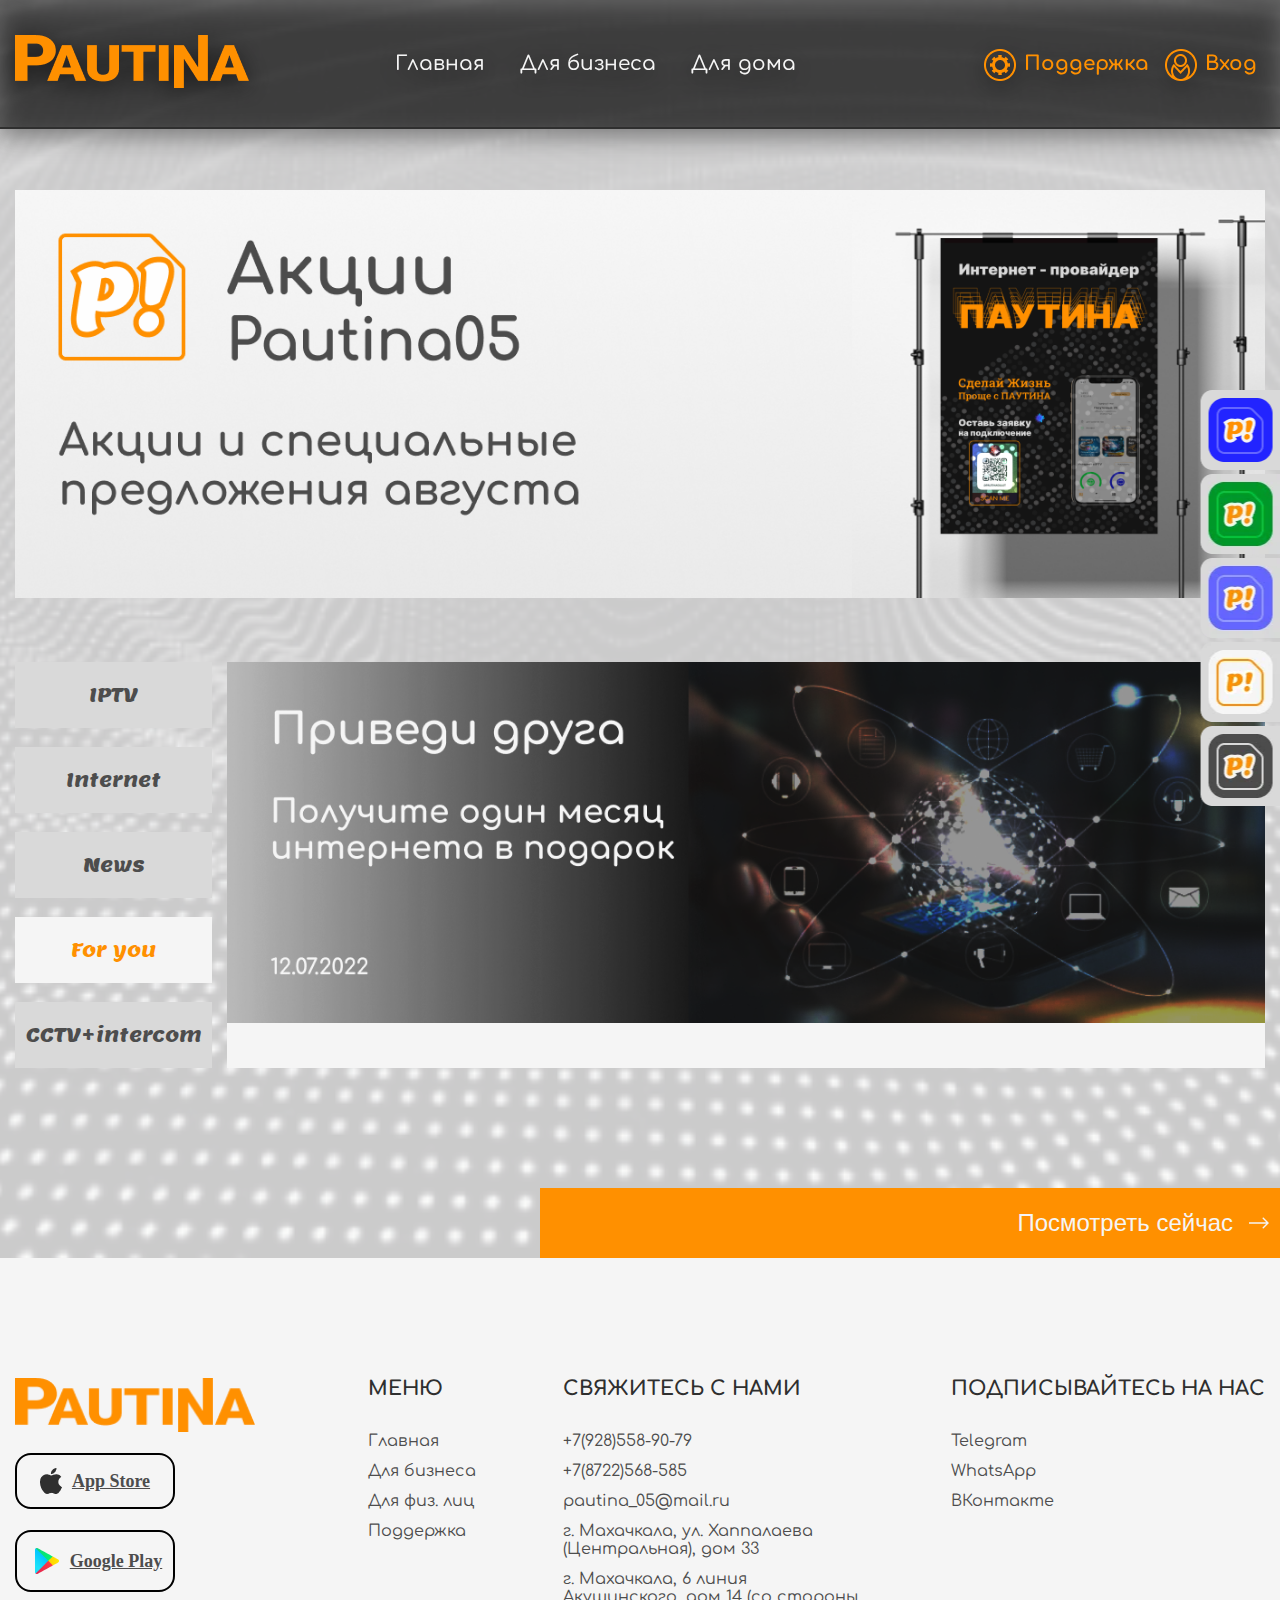
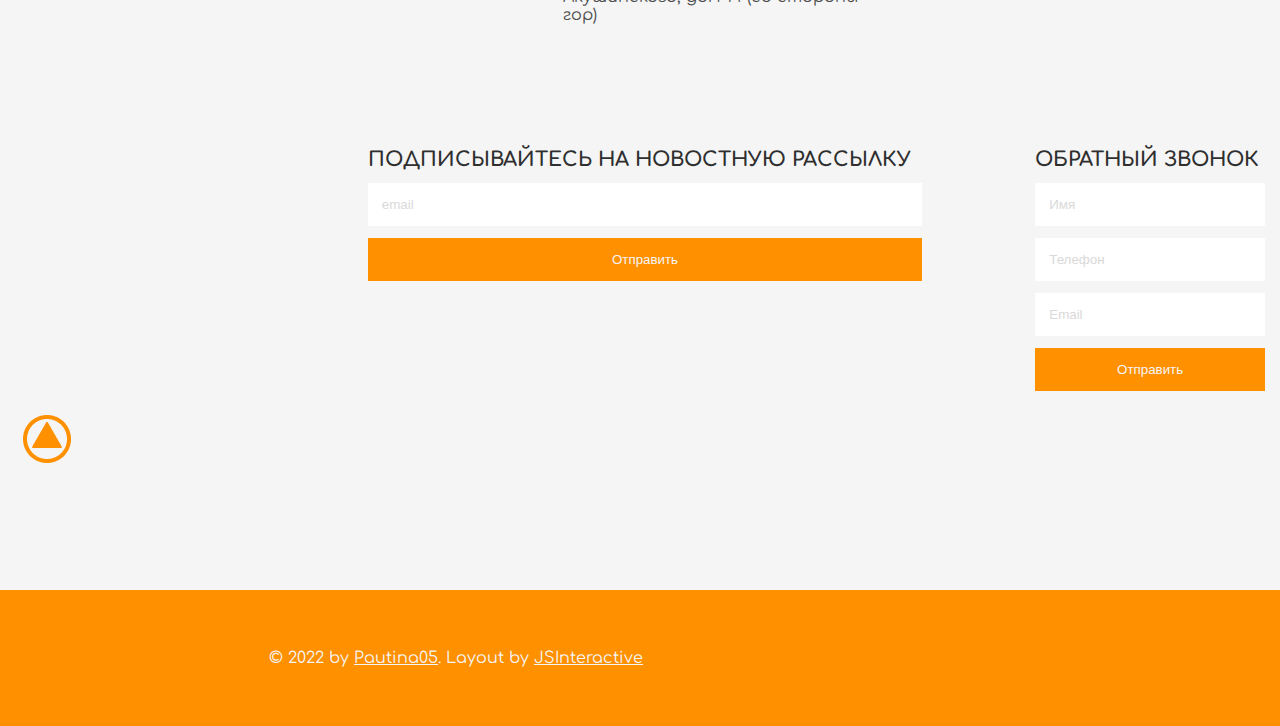
<file: for-you.html>
<!DOCTYPE html>
<html lang="ru">
<head>
    <meta charset="UTF-8">
    <meta http-equiv="X-UA-Compatible" content="IE=edge">
    <meta name="viewport" content="width=device-width, initial-scale=1.0">
    <meta name="description" content="pautina05">
    <title>Internet - Pautina-IT</title>
    <link rel="stylesheet" href="styles/style.css">
</head>
<body>
    <header class="header">
        <div class="container header__wrapper">
            <div class="header__logo">
                <img src="images/PAUTINA.webp" alt="Pautina-IT" class="header__img">
            </div>
            <nav class="header__navigate">
                <a href="index.html" class="header__link">Главная</a>
                <a href="to-bisness.html" class="header__link">Для бизнеса</a>
                <a href="to-home.html" class="header__link">Для дома</a>
            </nav>
            <div class="header__auth-menu">
                <a href="#" class="header__auth-menu--item">
                    <img src="images/sopport.webp" width="48" height="48" alt="sopport" srcset="">
                    Поддержка</a>
                <a href="#" class="header__auth-menu--item">
                    <img src="images/home.webp" width="48" height="48" alt="home" srcset="">
                    Вход</a>
            </div>
        </div>
        <nav class="header__mobile-nav">
            <a href="#" class="header__mobile--item">
                <img src="images/sopport.webp" width="48" height="48" alt="sopport" srcset="">
                Поддержка</a>
            <a href="#" class="header__mobile--item">
                <img src="images/home.webp" width="48" height="48" alt="home" srcset="">
                Вход</a>
            <a href="index.html" class="header__mobile--item">Главная</a>
            <a href="to-bisness.html" class="header__mobile--item">Для бизнеса</a>
            <a href="to-home.html" class="header__mobile--item">Для дома</a>
        </nav>
        <button aria-label="mobile-menu" class="header__mobile-btn"><span></span></button>
    </header>
    <section class="preview-two">
        <div class="container">
            <div class="preview-two__wrapper">
                <div class="preview-two__big-banner">
                    <div class="preview-two__big-banner--item">
                        <img src="images/banner-8.webp" alt="" srcset="">
                    </div>
                </div>
                <div class="preview-two__tabs">
                    <div class="preview-two__tab-links">
                        <a href="iptv.html">IPTV</a>
                        <a href="internet.html">Internet</a>
                        <a  href="news.html">News</a>
                        <a class="active" href="for-you.html">For you</a>
                        <a href="iptv.html">CCTV+intercom</a>
                    </div>
                    <div class="preview-two__tab-content" style="padding: 0;">
                        <img src="images/Акции.webp">
                    </div>
                </div>
            </div>
        </div>
        <div class="preview__links">
            <a href="iptv.html" class="preview__link"><img src="images/iptv-1.webp" alt="" srcset=""></a>
            <a href="internet.html" class="preview__link"><img src="images/iptv-2.webp" alt="" srcset=""></a>
            <a href="news.html" class="preview__link"><img src="images/iptv-3.webp" alt="" srcset=""></a>
            <a href="for-you.html" class="preview__link"><img src="images/iptv-4.webp" alt="" srcset=""></a>
            <a href="cctv.html" class="preview__link"><img src="images/iptv-5.webp" alt="" srcset=""></a>
        </div>
        <button>
            Посмотреть сейчас
            <img src="images/Arrow-1.webp" alt="" srcset="">
        </button>
    </section>
    <footer>
        <div class="container">
            <div class="footer__wrapper">
                <div class="footer__logo">
                    <img src="images/PAUTINA.webp" alt="pautina">
                    <a href="http://">
                        <img src="images/apple.webp" alt="apple">
                        App Store
                    </a>
                    <a href="http://">
                        <img src="images/google_play.webp" alt="Google Play">
                        Google Play
                    </a>
                </div>
                <div class="footer__nav">
                    <nav>
                        <h4>Меню</h4>
                        <a href="/">Главная</a>
                        <a href="/">Для бизнеса</a>
                        <a href="/">Для физ. лиц</a>
                        <a href="/">Поддержка</a>
                    </nav>
                    <nav>
                        <h4>Свяжитесь с нами</h4>
                        <a href="tel:+7(928)558-90-79">+7(928)558-90-79</a>
                        <a href="tel:+7(8722)568-585">+7(8722)568-585</a>
                        <a href="mailto:pautina_05@mail.ru">pautina_05@mail.ru</a>
                        <p>г. Махачкала, ул. Хаппалаева (Центральная), дом 33</p>
                        <p>г. Махачкала, 6 линия Акушинского, дом 14 (со стороны гор)</p>
                    </nav>
                    <nav>
                        <h4>Подписывайтесь на нас</h4>
                        <a href="/">Telegram</a>
                        <a href="/">WhatsApp</a>
                        <a href="/">ВКонтакте</a>
                    </nav>
                </div>
                
                <div class="footer__substract">
                    <form action="" method="post">
                        <h4>Подписывайтесь на новостную рассылку</h4>
                        <input type="email" name="" id="" placeholder="email">
                        <input type="submit" value="Отправить">
                    </form>
                </div>
                <div class="footer__call-request">
                    <form action="" method="post">
                        <h4>Обратный звонок</h4>
                        <input type="text" name="" id="" placeholder="Имя">
                        <input type="tel" name="" id="" placeholder="Телефон">
                        <input type="email" name="" id="" placeholder="Email">
                        <input type="submit" value="Отправить">
                    </form>
                </div>
                <div class="footer__top-btn">
                    <button id="scroll-top"></button>
                </div>
            </div>
        </div>
        <div class="footer__copy">
            © 2022 by <a href="/index.html">Pautina05</a>. Layout by <a href="https://vk.com/jsinteractive" target="_blank" rel="noopener noreferrer">JSInteractive</a>
        </div>
    </footer>
    <script src="scripts/main.js"></script>
</body>
</html>
</file>
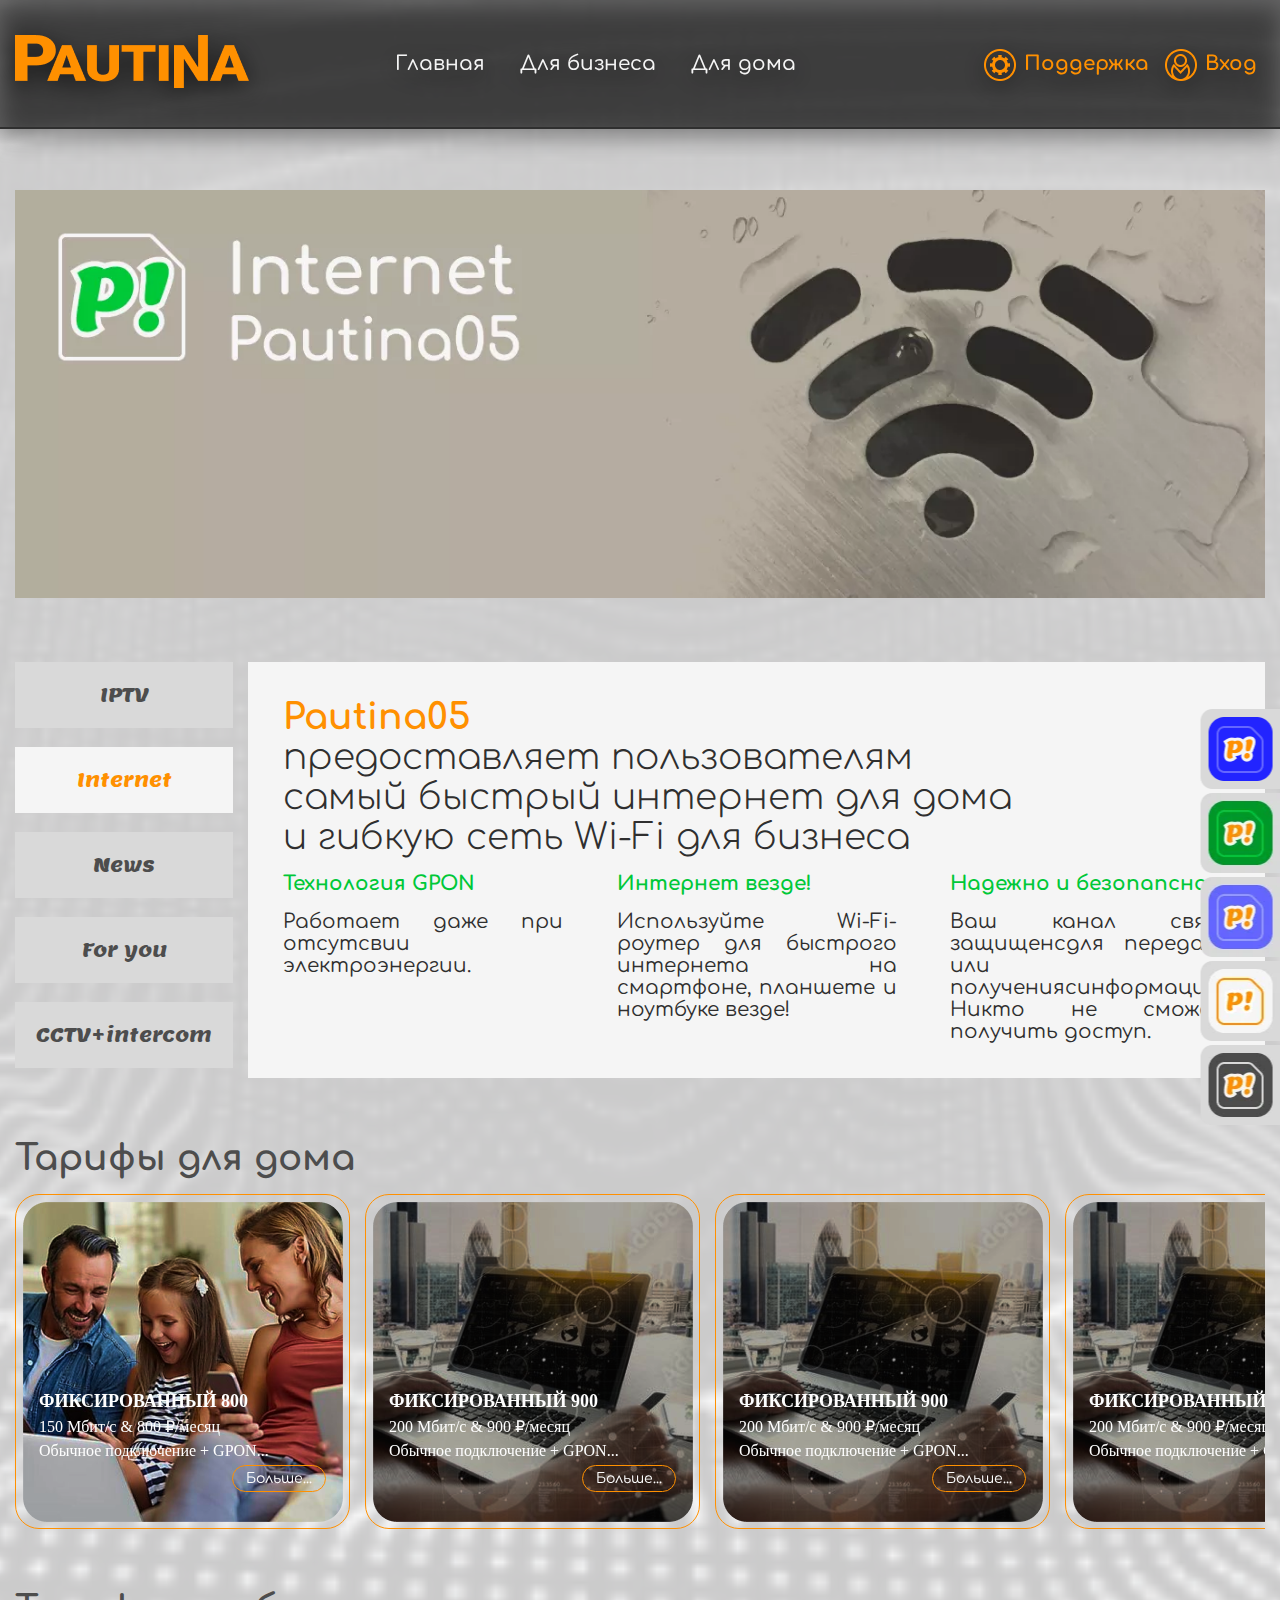
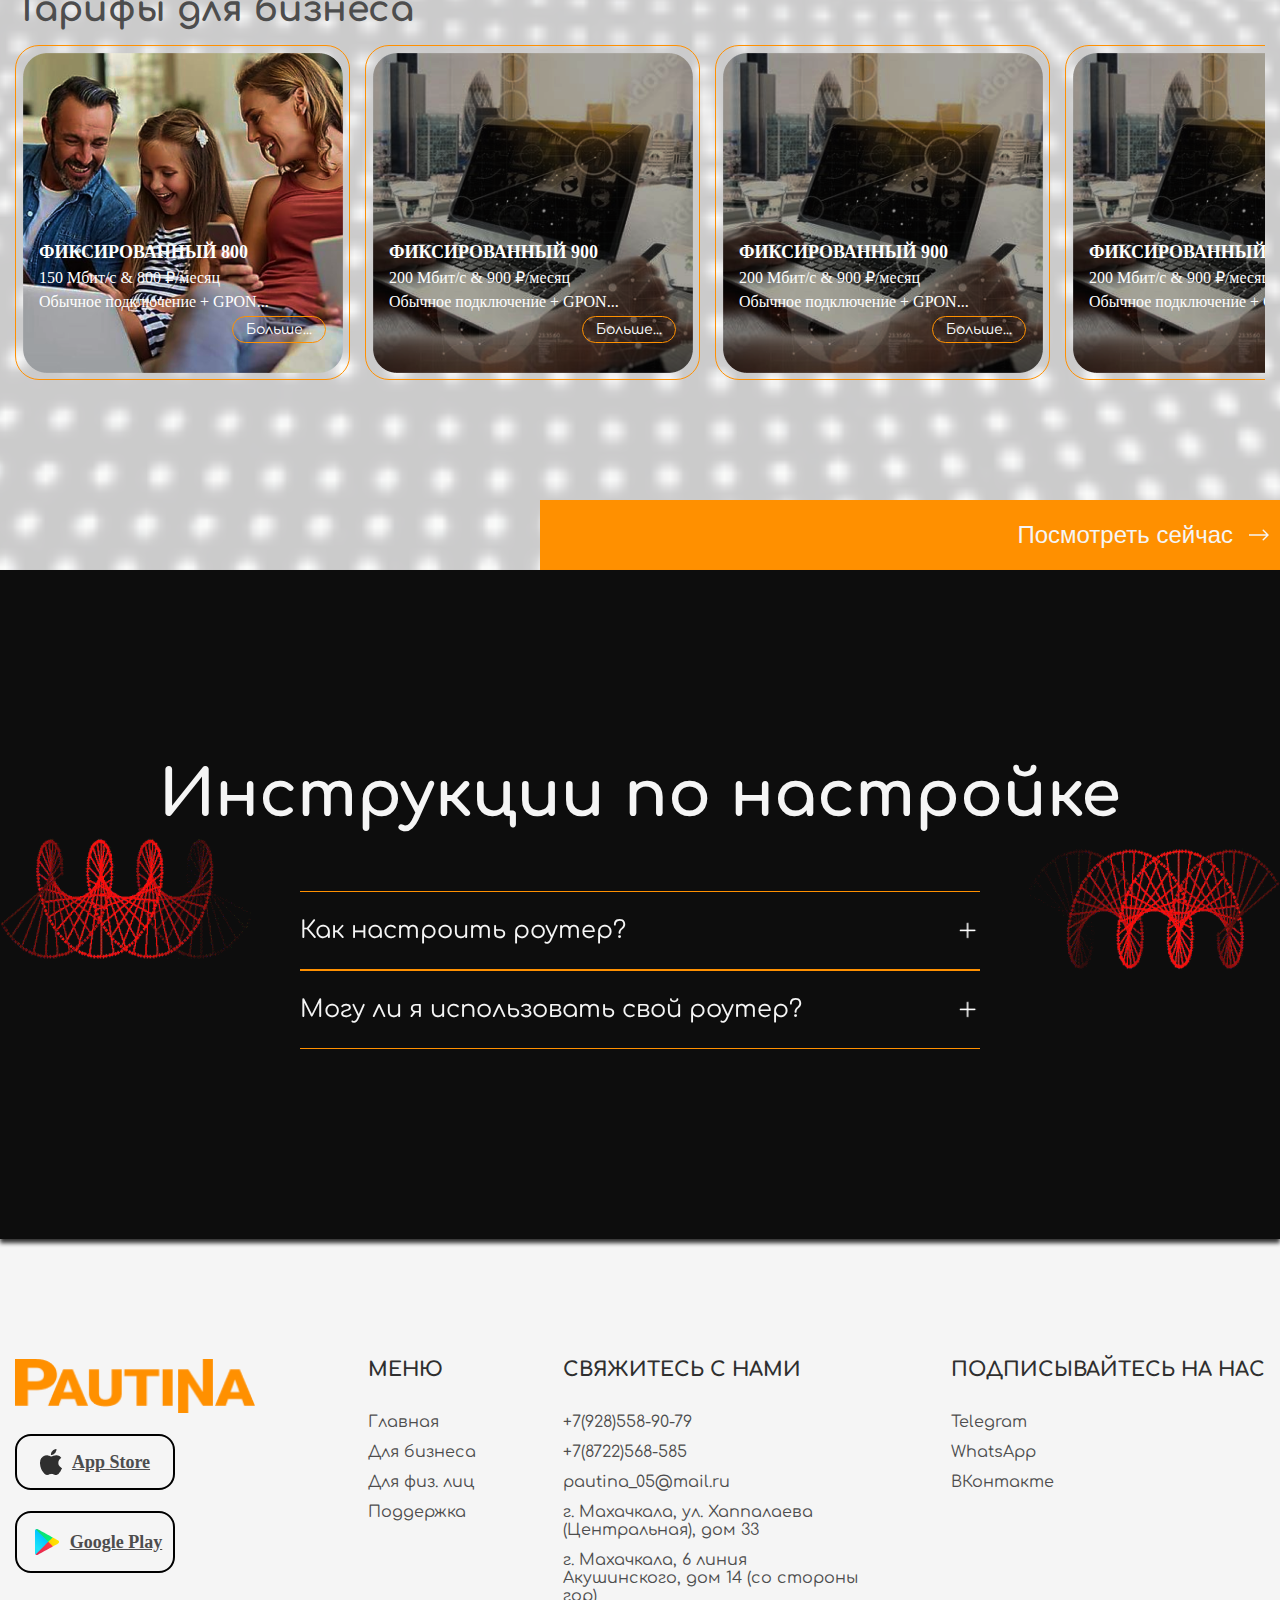
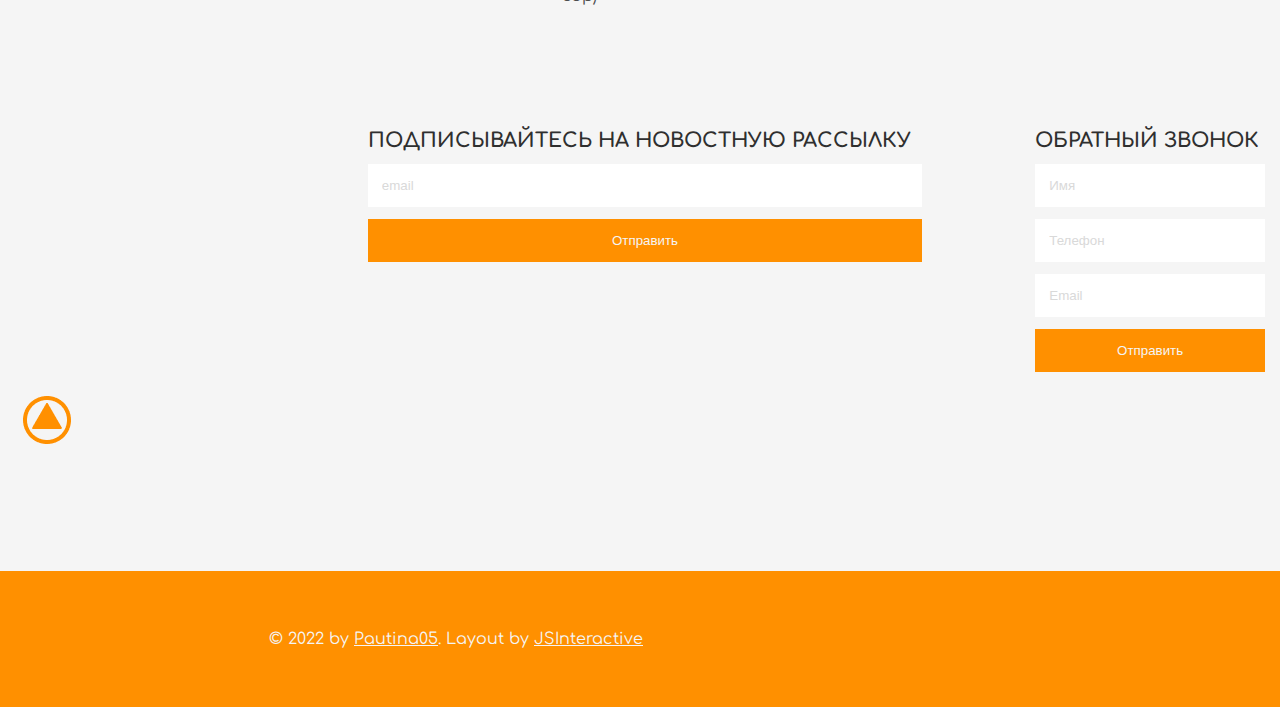
<file: internet.html>
<!DOCTYPE html>
<html lang="ru">
<head>
    <meta charset="UTF-8">
    <meta http-equiv="X-UA-Compatible" content="IE=edge">
    <meta name="viewport" content="width=device-width, initial-scale=1.0">
    <meta name="description" content="pautina05">
    <title>Internet - Pautina-IT</title>
    <link rel="stylesheet" href="styles/style.css">
</head>
<body>
    <header class="header">
        <div class="container header__wrapper">
            <div class="header__logo">
                <img src="images/PAUTINA.webp" alt="Pautina-IT" class="header__img">
            </div>
            <nav class="header__navigate">
                <a href="index.html" class="header__link">Главная</a>
                <a href="to-bisness.html" class="header__link">Для бизнеса</a>
                <a href="to-home.html" class="header__link">Для дома</a>
            </nav>
            <div class="header__auth-menu">
                <a href="#" class="header__auth-menu--item">
                    <img src="images/sopport.webp" width="48" height="48" alt="sopport" srcset="">
                    Поддержка</a>
                <a href="#" class="header__auth-menu--item">
                    <img src="images/home.webp" width="48" height="48" alt="home" srcset="">
                    Вход</a>
            </div>
        </div>
        <nav class="header__mobile-nav">
            <a href="#" class="header__mobile--item">
                <img src="images/sopport.webp" width="48" height="48" alt="sopport" srcset="">
                Поддержка</a>
            <a href="#" class="header__mobile--item">
                <img src="images/home.webp" width="48" height="48" alt="home" srcset="">
                Вход</a>
            <a href="index.html" class="header__mobile--item">Главная</a>
            <a href="to-bisness.html" class="header__mobile--item">Для бизнеса</a>
            <a href="to-home.html" class="header__mobile--item">Для дома</a>
        </nav>
        <button aria-label="mobile-menu" class="header__mobile-btn"><span></span></button>
    </header>
    <section class="preview-two">
        <div class="container">
            <div class="preview-two__wrapper">
                <div class="preview-two__big-banner">
                    <div class="preview-two__big-banner--item">
                        <img src="images/banner-6.webp" alt="" srcset="">
                    </div>
                </div>
                <div class="preview-two__tabs">
                    <div class="preview-two__tab-links">
                        <a href="iptv.html">IPTV</a>
                        <a class="active" href="internet.html">Internet</a>
                        <a href="news.html">News</a>
                        <a href="for-you.html">For you</a>
                        <a href="iptv.html">CCTV+intercom</a>
                    </div>
                    <div class="preview-two__tab-content">
                        <h1><span>Pautinа05</span> <br> предоставляет пользователям <br> самый быстрый интернет для дома <br> и гибкую сеть Wi-Fi для бизнеса</h1>
                        <div class="preview-two__tab-content--blocks">
                            <div class="preview-two__tab-content--block">
                                <h3>Технология GPON</h3>
                                <p>Работает даже при отсутсвии электроэнергии.</p>
                            </div>
                            <div class="preview-two__tab-content--block">
                                <h3>Интернет везде!</h3>
                                <p>Используйте Wi-Fi-роутер для быстрого интернета на смартфоне, планшете и ноутбуке везде!</p>
                            </div>
                            <div class="preview-two__tab-content--block">
                                <h3>Надежно и безопапсно</h3>
                                <p>Ваш канал связи защищенcдля передачи или полученияcинформации. Никто не сможет получить доступ.</p>
                            </div>
                        </div>
                    </div>
                </div>
                <h2>Тарифы для дома</h2>
                <div id="carusel" class="carusel">
                    <div class="carusel__list">
                        <div class="carusel__track">
                            <div class="carusel__card">
                                <div class="carusel__card--bg">
                                    <img src="images/card-bg-1.png" alt="" srcset="">
                                </div>
                                <div class="carusel__card--content">
                                    <h4>Фиксированный 800</h4>
                                    <p>150 Мбит/с & 800 ₽/месяц</p>
                                    <p>Обычное подключение + GPON...</p>
                                    <a href="">Больше...</a>
                                </div>
                            </div>
                            <div class="carusel__card">
                                <div class="carusel__card--bg">
                                    <img src="images/card-bg-2.png" alt="" srcset="">
                                </div>
                                <div class="carusel__card--content">
                                    <h4>Фиксированный 900</h4>
                                    <p>200 Мбит/с & 900 ₽/месяц</p>
                                    <p>Обычное подключение + GPON...</p>
                                    <a href="">Больше...</a>
                                </div>
                            </div>
                            <div class="carusel__card">
                                <div class="carusel__card--bg">
                                    <img src="images/card-bg-2.png" alt="" srcset="">
                                </div>
                                <div class="carusel__card--content">
                                    <h4>Фиксированный 900</h4>
                                    <p>200 Мбит/с & 900 ₽/месяц</p>
                                    <p>Обычное подключение + GPON...</p>
                                    <a href="">Больше...</a>
                                </div>
                            </div>
                            <div class="carusel__card">
                                <div class="carusel__card--bg">
                                    <img src="images/card-bg-2.png" alt="" srcset="">
                                </div>
                                <div class="carusel__card--content">
                                    <h4>Фиксированный 900</h4>
                                    <p>200 Мбит/с & 900 ₽/месяц</p>
                                    <p>Обычное подключение + GPON...</p>
                                    <a href="">Больше...</a>
                                </div>
                            </div>
                            <div class="carusel__card">
                                <div class="carusel__card--bg">
                                    <img src="images/card-bg-2.png" alt="" srcset="">
                                </div>
                                <div class="carusel__card--content">
                                    <h4>Фиксированный 900</h4>
                                    <p>200 Мбит/с & 900 ₽/месяц</p>
                                    <p>Обычное подключение + GPON...</p>
                                    <a href="">Больше...</a>
                                </div>
                            </div>
                        </div>
                    </div>
                </div>
                <h2>Тарифы для бизнеса</h2>
                <div id="carusel" class="carusel">
                    <div class="carusel__list">
                        <div class="carusel__track">
                            <div class="carusel__card">
                                <div class="carusel__card--bg">
                                    <img src="images/card-bg-1.png" alt="" srcset="">
                                </div>
                                <div class="carusel__card--content">
                                    <h4>Фиксированный 800</h4>
                                    <p>150 Мбит/с & 800 ₽/месяц</p>
                                    <p>Обычное подключение + GPON...</p>
                                    <a href="">Больше...</a>
                                </div>
                            </div>
                            <div class="carusel__card">
                                <div class="carusel__card--bg">
                                    <img src="images/card-bg-2.png" alt="" srcset="">
                                </div>
                                <div class="carusel__card--content">
                                    <h4>Фиксированный 900</h4>
                                    <p>200 Мбит/с & 900 ₽/месяц</p>
                                    <p>Обычное подключение + GPON...</p>
                                    <a href="">Больше...</a>
                                </div>
                            </div>
                            <div class="carusel__card">
                                <div class="carusel__card--bg">
                                    <img src="images/card-bg-2.png" alt="" srcset="">
                                </div>
                                <div class="carusel__card--content">
                                    <h4>Фиксированный 900</h4>
                                    <p>200 Мбит/с & 900 ₽/месяц</p>
                                    <p>Обычное подключение + GPON...</p>
                                    <a href="">Больше...</a>
                                </div>
                            </div>
                            <div class="carusel__card">
                                <div class="carusel__card--bg">
                                    <img src="images/card-bg-2.png" alt="" srcset="">
                                </div>
                                <div class="carusel__card--content">
                                    <h4>Фиксированный 900</h4>
                                    <p>200 Мбит/с & 900 ₽/месяц</p>
                                    <p>Обычное подключение + GPON...</p>
                                    <a href="">Больше...</a>
                                </div>
                            </div>
                            <div class="carusel__card">
                                <div class="carusel__card--bg">
                                    <img src="images/card-bg-2.png" alt="" srcset="">
                                </div>
                                <div class="carusel__card--content">
                                    <h4>Фиксированный 900</h4>
                                    <p>200 Мбит/с & 900 ₽/месяц</p>
                                    <p>Обычное подключение + GPON...</p>
                                    <a href="">Больше...</a>
                                </div>
                            </div>
                        </div>
                    </div>
                </div>
            </div>
        </div>
        <div class="preview__links">
            <a href="iptv.html" class="preview__link"><img src="images/iptv-1.webp" alt="" srcset=""></a>
            <a href="internet.html" class="preview__link"><img src="images/iptv-2.webp" alt="" srcset=""></a>
            <a href="news.html" class="preview__link"><img src="images/iptv-3.webp" alt="" srcset=""></a>
            <a href="for-you.html" class="preview__link"><img src="images/iptv-4.webp" alt="" srcset=""></a>
            <a href="cctv.html" class="preview__link"><img src="images/iptv-5.webp" alt="" srcset=""></a>
        </div>
        <button>
            Посмотреть сейчас
            <img src="images/Arrow-1.webp" alt="" srcset="">
        </button>
    </section>
    <section class="faq">
        <div class="container">
            <h2 class="faq__title">Инструкции по настройке</h2>
            <div class="faq__block">
                <div class="faq__question">
                    <h3 class="faq__question--title">Как настроить роутер?</h3>
                    <img src="images/plus.webp" alt="open" width="25" height="25" srcset="">
                    <div class="faq__answer">
                        <ul>
                            <li>Настройка роутера <a href="http://">ASUS</a></li>
                        </ul>
                    </div>
                </div>
                <div class="faq__question">
                    <h3 class="faq__question--title">Могу ли я использовать свой роутер?</h3>
                    <img src="images/plus.webp" alt="open" width="25" height="25" srcset="">
                    <div class="faq__answer">Подключение новых абонентов производим в течении трех дней с момента подачи 
                        Скорость подключения услуги зависит от технической возможности.</div>
                </div>
            </div>
        </div>
    </section>
    <footer>
        <div class="container">
            <div class="footer__wrapper">
                <div class="footer__logo">
                    <img src="images/PAUTINA.webp" alt="pautina">
                    <a href="http://">
                        <img src="images/apple.webp" alt="apple">
                        App Store
                    </a>
                    <a href="http://">
                        <img src="images/google_play.webp" alt="Google Play">
                        Google Play
                    </a>
                </div>
                <div class="footer__nav">
                    <nav>
                        <h4>Меню</h4>
                        <a href="/">Главная</a>
                        <a href="/">Для бизнеса</a>
                        <a href="/">Для физ. лиц</a>
                        <a href="/">Поддержка</a>
                    </nav>
                    <nav>
                        <h4>Свяжитесь с нами</h4>
                        <a href="tel:+7(928)558-90-79">+7(928)558-90-79</a>
                        <a href="tel:+7(8722)568-585">+7(8722)568-585</a>
                        <a href="mailto:pautina_05@mail.ru">pautina_05@mail.ru</a>
                        <p>г. Махачкала, ул. Хаппалаева (Центральная), дом 33</p>
                        <p>г. Махачкала, 6 линия Акушинского, дом 14 (со стороны гор)</p>
                    </nav>
                    <nav>
                        <h4>Подписывайтесь на нас</h4>
                        <a href="/">Telegram</a>
                        <a href="/">WhatsApp</a>
                        <a href="/">ВКонтакте</a>
                    </nav>
                </div>
                
                <div class="footer__substract">
                    <form action="" method="post">
                        <h4>Подписывайтесь на новостную рассылку</h4>
                        <input type="email" name="" id="" placeholder="email">
                        <input type="submit" value="Отправить">
                    </form>
                </div>
                <div class="footer__call-request">
                    <form action="" method="post">
                        <h4>Обратный звонок</h4>
                        <input type="text" name="" id="" placeholder="Имя">
                        <input type="tel" name="" id="" placeholder="Телефон">
                        <input type="email" name="" id="" placeholder="Email">
                        <input type="submit" value="Отправить">
                    </form>
                </div>
                <div class="footer__top-btn">
                    <button id="scroll-top"></button>
                </div>
            </div>
        </div>
        <div class="footer__copy">
            © 2022 by <a href="/index.html">Pautina05</a>. Layout by <a href="https://vk.com/jsinteractive" target="_blank" rel="noopener noreferrer">JSInteractive</a>
        </div>
    </footer>
    <script src="scripts/main.js"></script>
</body>
</html>
</file>
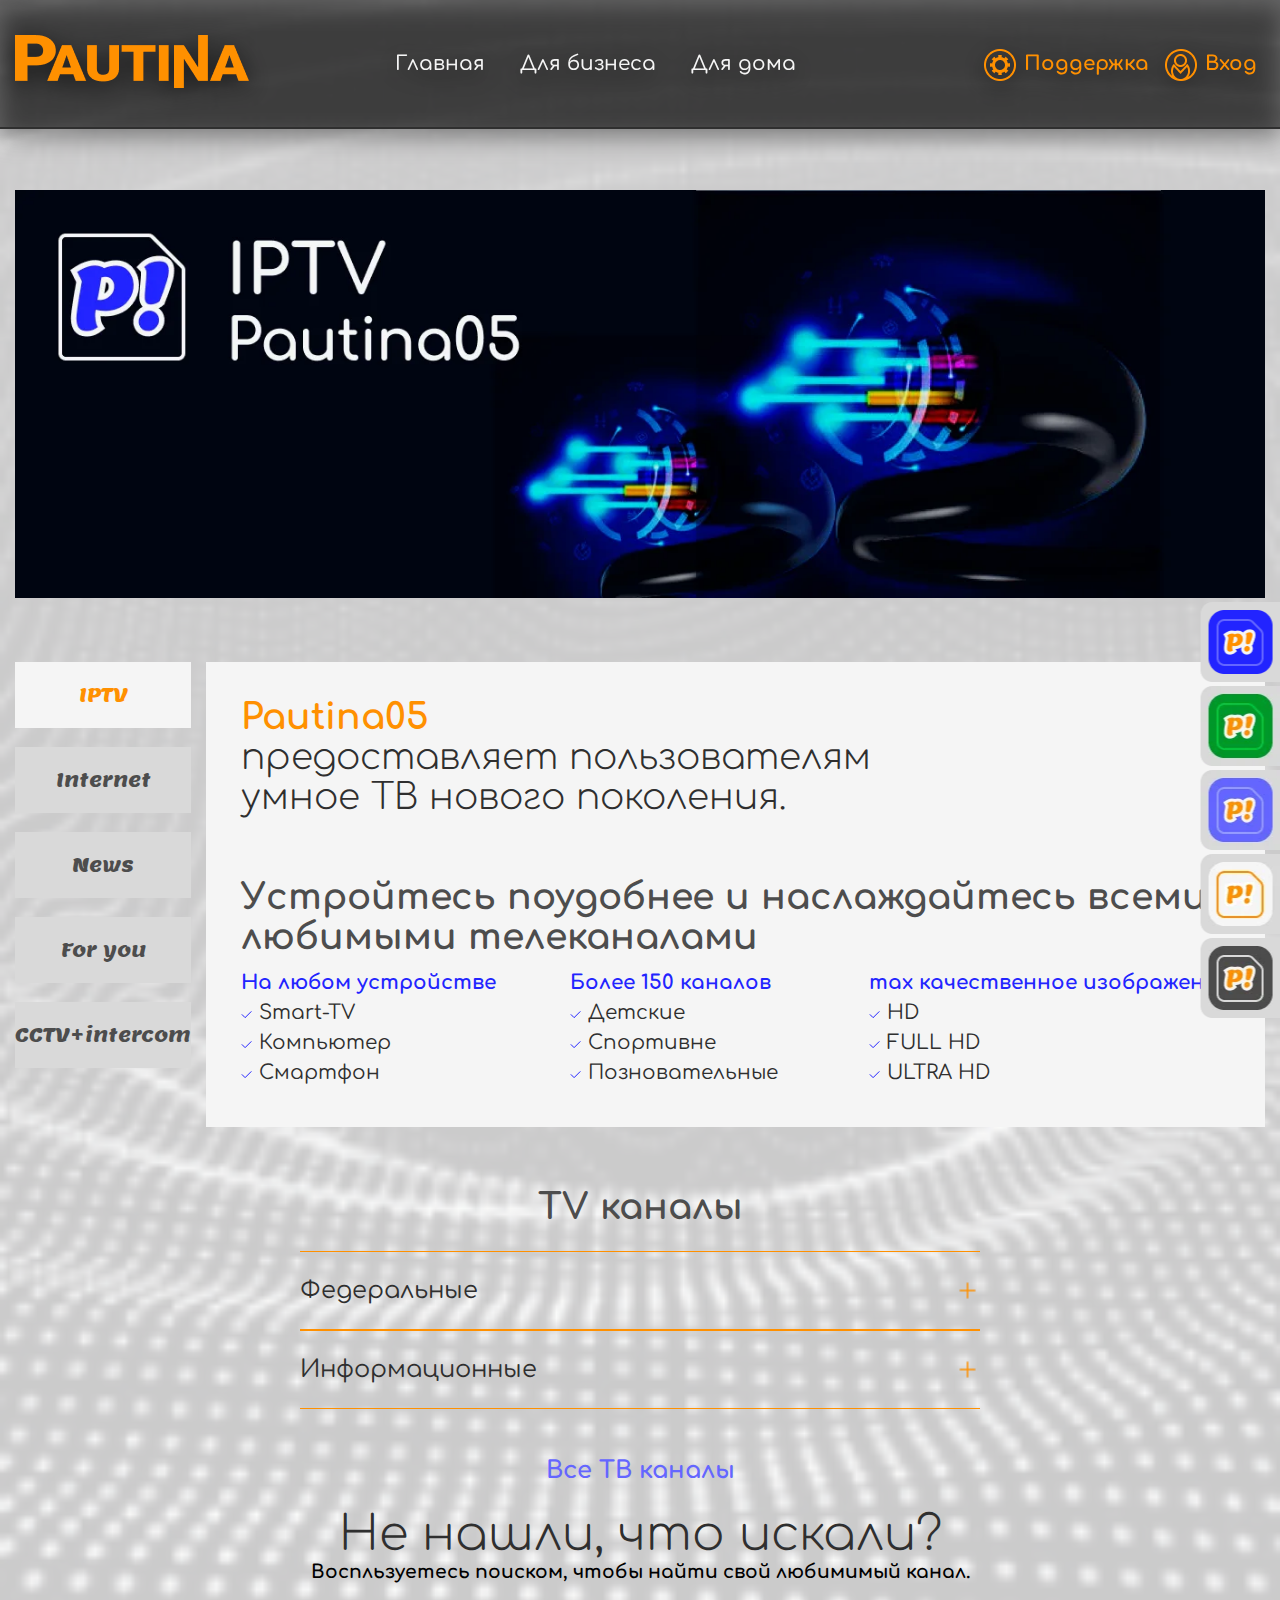
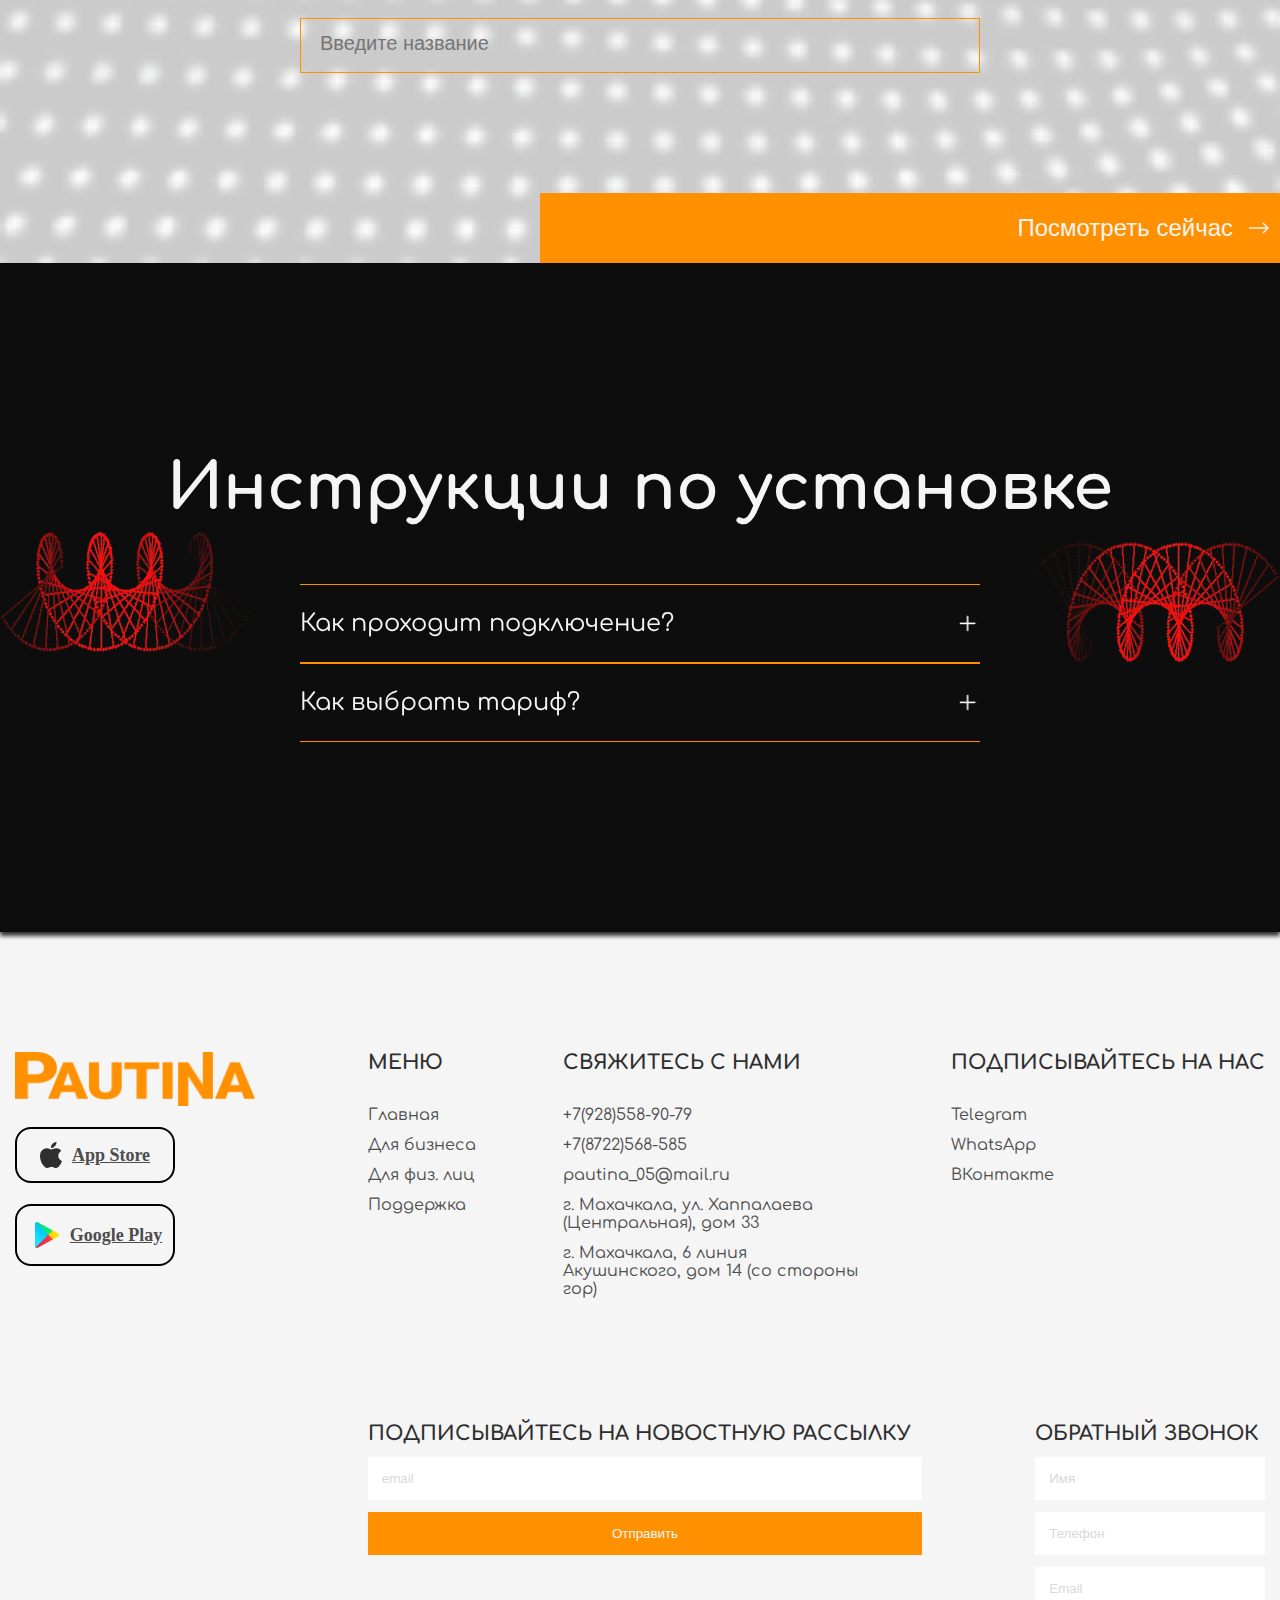
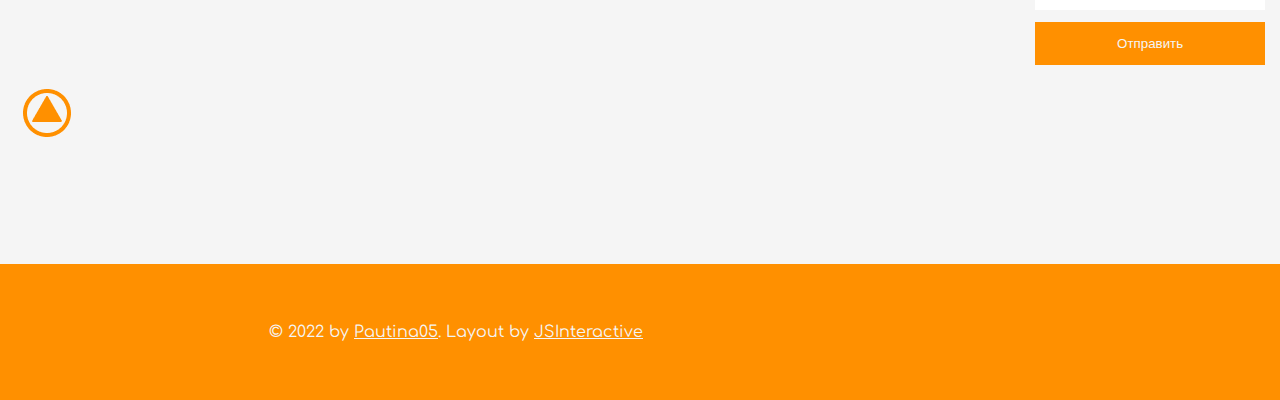
<file: iptv.html>
<!DOCTYPE html>
<html lang="ru">
<head>
    <meta charset="UTF-8">
    <meta http-equiv="X-UA-Compatible" content="IE=edge">
    <meta name="viewport" content="width=device-width, initial-scale=1.0">
    <meta name="description" content="pautina05">
    <title>Internet - Pautina-IT</title>
    <link rel="stylesheet" href="styles/style.css">
</head>
<body>
    <header class="header">
        <div class="container header__wrapper">
            <div class="header__logo">
                <img src="images/PAUTINA.webp" alt="Pautina-IT" class="header__img">
            </div>
            <nav class="header__navigate">
                <a href="index.html" class="header__link">Главная</a>
                <a href="to-bisness.html" class="header__link">Для бизнеса</a>
                <a href="to-home.html" class="header__link">Для дома</a>
            </nav>
            <div class="header__auth-menu">
                <a href="#" class="header__auth-menu--item">
                    <img src="images/sopport.webp" width="48" height="48" alt="sopport" srcset="">
                    Поддержка</a>
                <a href="#" class="header__auth-menu--item">
                    <img src="images/home.webp" width="48" height="48" alt="home" srcset="">
                    Вход</a>
            </div>
        </div>
        <nav class="header__mobile-nav">
            <a href="#" class="header__mobile--item">
                <img src="images/sopport.webp" width="48" height="48" alt="sopport" srcset="">
                Поддержка</a>
            <a href="#" class="header__mobile--item">
                <img src="images/home.webp" width="48" height="48" alt="home" srcset="">
                Вход</a>
            <a href="index.html" class="header__mobile--item">Главная</a>
            <a href="to-bisness.html" class="header__mobile--item">Для бизнеса</a>
            <a href="to-home.html" class="header__mobile--item">Для дома</a>
        </nav>
        <button aria-label="mobile-menu" class="header__mobile-btn"><span></span></button>
    </header>
    <section class="preview-two">
        <div class="container">
            <div class="preview-two__wrapper">
                <div class="preview-two__big-banner">
                    <div class="preview-two__big-banner--item">
                        <img src="images/banner-5.webp" alt="" srcset="">
                    </div>
                </div>
                <div class="preview-two__tabs">
                    <div class="preview-two__tab-links">
                        <a class="active" href="iptv.html">IPTV</a>
                        <a href="internet.html">Internet</a>
                        <a href="news.html">News</a>
                        <a href="for-you.html">For you</a>
                        <a href="iptv.html">CCTV+intercom</a>
                    </div>
                    <div class="preview-two__tab-content">
                        <h1><span>Pautinа05</span> <br> предоставляет пользователям <br> умное ТВ нового поколения.</h1>
                        <h2>Устройтесь поудобнее и наслаждайтесь всеми любимыми телеканалами</h2>
                        <div class="preview-two__tab-content--lists">
                            <ul>
                                <h3>На любом устройстве</h3>
                                <li>Smart-TV</li>
                                <li>Компьютер</li>
                                <li>Смартфон</li>
                            </ul>
                            <ul>
                                <h3>Более 150 каналов</h3>
                                <li>Детские</li>
                                <li>Спортивне</li>
                                <li>Позновательные</li>
                            </ul>
                            <ul>
                                <h3>max качественное изображение</h3>
                                <li>HD</li>
                                <li>FULL HD</li>
                                <li>ULTRA HD</li>
                            </ul>
                        </div>
                    </div>
                </div>
                <h2 class="faq__title">TV каналы</h2>
                <div class="faq__block">
                    <div class="faq__question">
                        <h3 class="faq__question--title">Федеральные</h3>
                        <img src="images/plus-d.webp" alt="open" width="25" height="25" srcset="">
                        <div class="faq__answer">Подключение новых абонентов производим в течении трех дней с момента подачи 
                            Скорость подключения услуги зависит от технической возможности.</div>
                    </div>
                    <div class="faq__question">
                        <h3 class="faq__question--title">Информационные</h3>
                        <img src="images/plus-d.webp" alt="open" width="25" height="25" srcset="">
                        <div class="faq__answer">Подключение новых абонентов производим в течении трех дней с момента подачи 
                            Скорость подключения услуги зависит от технической возможности.</div>
                    </div>
                    <a href="http://">Все ТВ каналы</a>
                </div>
                <aside class="search">
                    <h2>Не нашли, что искали?</h2>
                    <h3>Воспльзуетесь поиском, чтобы найти свой любимимый канал.</h3>
                    <form action="" method="post">
                        <input type="search" name="" id="" placeholder="Введите название">
                    </form>
                </aside>
            </div>
        </div>
        <div class="preview__links">
            <a href="iptv.html" class="preview__link"><img src="images/iptv-1.webp" alt="" srcset=""></a>
            <a href="internet.html" class="preview__link"><img src="images/iptv-2.webp" alt="" srcset=""></a>
            <a href="news.html" class="preview__link"><img src="images/iptv-3.webp" alt="" srcset=""></a>
            <a href="for-you.html" class="preview__link"><img src="images/iptv-4.webp" alt="" srcset=""></a>
            <a href="cctv.html" class="preview__link"><img src="images/iptv-5.webp" alt="" srcset=""></a>
        </div>
        <button>
            Посмотреть сейчас
            <img src="images/Arrow-1.webp" alt="" srcset="">
        </button>
    </section>
    <section class="faq">
        <div class="container">
            <h2 class="faq__title">Инструкции по установке</h2>
            <div class="faq__block">
                <div class="faq__question">
                    <h3 class="faq__question--title">Как проходит подключение?</h3>
                    <img src="images/plus.webp" alt="open" width="25" height="25" srcset="">
                    <div class="faq__answer">Подключение новых абонентов производим в течении трех дней с момента подачи 
                        Скорость подключения услуги зависит от технической возможности.</div>
                </div>
                <div class="faq__question">
                    <h3 class="faq__question--title">Как выбрать тариф?</h3>
                    <img src="images/plus.webp" alt="open" width="25" height="25" srcset="">
                    <div class="faq__answer">Подключение новых абонентов производим в течении трех дней с момента подачи 
                        Скорость подключения услуги зависит от технической возможности.</div>
                </div>
            </div>
        </div>
    </section>
    <footer>
        <div class="container">
            <div class="footer__wrapper">
                <div class="footer__logo">
                    <img src="images/PAUTINA.webp" alt="pautina">
                    <a href="http://">
                        <img src="images/apple.webp" alt="apple">
                        App Store
                    </a>
                    <a href="http://">
                        <img src="images/google_play.webp" alt="Google Play">
                        Google Play
                    </a>
                </div>
                <div class="footer__nav">
                    <nav>
                        <h4>Меню</h4>
                        <a href="/">Главная</a>
                        <a href="/">Для бизнеса</a>
                        <a href="/">Для физ. лиц</a>
                        <a href="/">Поддержка</a>
                    </nav>
                    <nav>
                        <h4>Свяжитесь с нами</h4>
                        <a href="tel:+7(928)558-90-79">+7(928)558-90-79</a>
                        <a href="tel:+7(8722)568-585">+7(8722)568-585</a>
                        <a href="mailto:pautina_05@mail.ru">pautina_05@mail.ru</a>
                        <p>г. Махачкала, ул. Хаппалаева (Центральная), дом 33</p>
                        <p>г. Махачкала, 6 линия Акушинского, дом 14 (со стороны гор)</p>
                    </nav>
                    <nav>
                        <h4>Подписывайтесь на нас</h4>
                        <a href="/">Telegram</a>
                        <a href="/">WhatsApp</a>
                        <a href="/">ВКонтакте</a>
                    </nav>
                </div>
                
                <div class="footer__substract">
                    <form action="" method="post">
                        <h4>Подписывайтесь на новостную рассылку</h4>
                        <input type="email" name="" id="" placeholder="email">
                        <input type="submit" value="Отправить">
                    </form>
                </div>
                <div class="footer__call-request">
                    <form action="" method="post">
                        <h4>Обратный звонок</h4>
                        <input type="text" name="" id="" placeholder="Имя">
                        <input type="tel" name="" id="" placeholder="Телефон">
                        <input type="email" name="" id="" placeholder="Email">
                        <input type="submit" value="Отправить">
                    </form>
                </div>
                <div class="footer__top-btn">
                    <button id="scroll-top"></button>
                </div>
            </div>
        </div>
        <div class="footer__copy">
            © 2022 by <a href="/index.html">Pautina05</a>. Layout by <a href="https://vk.com/jsinteractive" target="_blank" rel="noopener noreferrer">JSInteractive</a>
        </div>
    </footer>
    <script src="scripts/main.js"></script>
</body>
</html>
</file>
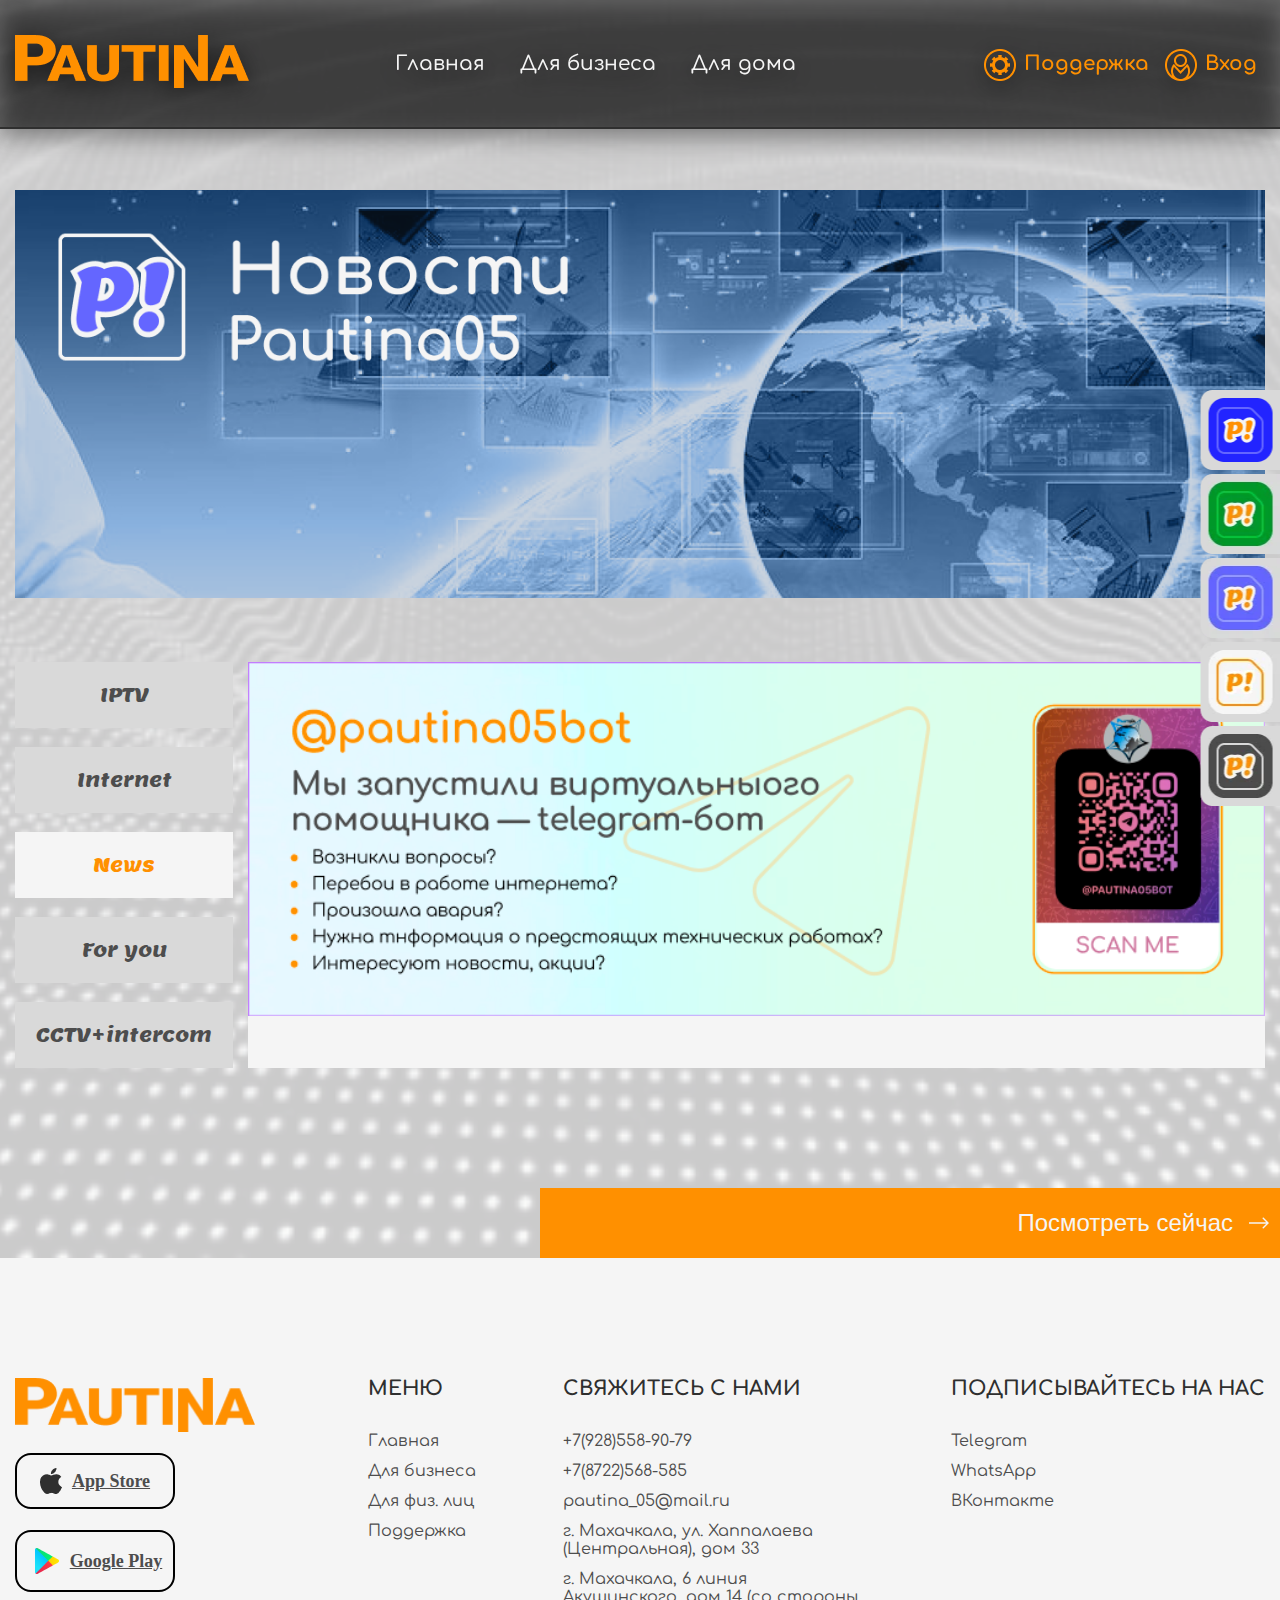
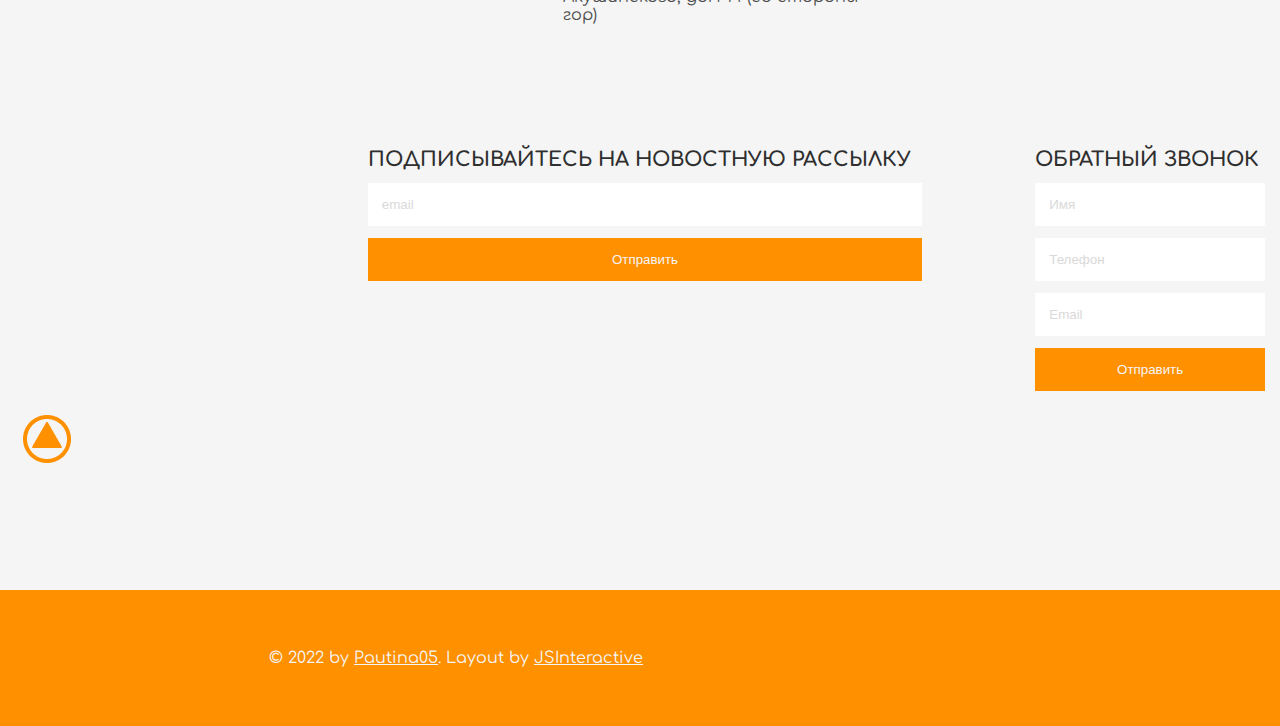
<file: news.html>
<!DOCTYPE html>
<html lang="ru">
<head>
    <meta charset="UTF-8">
    <meta http-equiv="X-UA-Compatible" content="IE=edge">
    <meta name="viewport" content="width=device-width, initial-scale=1.0">
    <meta name="description" content="pautina05">
    <title>Internet - Pautina-IT</title>
    <link rel="stylesheet" href="styles/style.css">
</head>
<body>
    <header class="header">
        <div class="container header__wrapper">
            <div class="header__logo">
                <img src="images/PAUTINA.webp" alt="Pautina-IT" class="header__img">
            </div>
            <nav class="header__navigate">
                <a href="index.html" class="header__link">Главная</a>
                <a href="to-bisness.html" class="header__link">Для бизнеса</a>
                <a href="to-home.html" class="header__link">Для дома</a>
            </nav>
            <div class="header__auth-menu">
                <a href="#" class="header__auth-menu--item">
                    <img src="images/sopport.webp" width="48" height="48" alt="sopport" srcset="">
                    Поддержка</a>
                <a href="#" class="header__auth-menu--item">
                    <img src="images/home.webp" width="48" height="48" alt="home" srcset="">
                    Вход</a>
            </div>
        </div>
        <nav class="header__mobile-nav">
            <a href="#" class="header__mobile--item">
                <img src="images/sopport.webp" width="48" height="48" alt="sopport" srcset="">
                Поддержка</a>
            <a href="#" class="header__mobile--item">
                <img src="images/home.webp" width="48" height="48" alt="home" srcset="">
                Вход</a>
            <a href="index.html" class="header__mobile--item">Главная</a>
            <a href="to-bisness.html" class="header__mobile--item">Для бизнеса</a>
            <a href="to-home.html" class="header__mobile--item">Для дома</a>
        </nav>
        <button aria-label="mobile-menu" class="header__mobile-btn"><span></span></button>
    </header>
    <section class="preview-two">
        <div class="container">
            <div class="preview-two__wrapper">
                <div class="preview-two__big-banner">
                    <div class="preview-two__big-banner--item">
                        <img src="images/banner-7.webp" alt="" srcset="">
                    </div>
                </div>
                <div class="preview-two__tabs">
                    <div class="preview-two__tab-links">
                        <a href="iptv.html">IPTV</a>
                        <a href="internet.html">Internet</a>
                        <a class="active" href="news.html">News</a>
                        <a href="for-you.html">For you</a>
                        <a href="iptv.html">CCTV+intercom</a>
                    </div>
                    <div class="preview-two__tab-content" style="padding: 0;">
                        <img src="images/news-banner-1.webp">
                    </div>
                </div>
            </div>
        </div>
        <div class="preview__links">
            <a href="iptv.html" class="preview__link"><img src="images/iptv-1.webp" alt="" srcset=""></a>
            <a href="internet.html" class="preview__link"><img src="images/iptv-2.webp" alt="" srcset=""></a>
            <a href="news.html" class="preview__link"><img src="images/iptv-3.webp" alt="" srcset=""></a>
            <a href="for-you.html" class="preview__link"><img src="images/iptv-4.webp" alt="" srcset=""></a>
            <a href="cctv.html" class="preview__link"><img src="images/iptv-5.webp" alt="" srcset=""></a>
        </div>
        <button>
            Посмотреть сейчас
            <img src="images/Arrow-1.webp" alt="" srcset="">
        </button>
    </section>
    <footer>
        <div class="container">
            <div class="footer__wrapper">
                <div class="footer__logo">
                    <img src="images/PAUTINA.webp" alt="pautina">
                    <a href="http://">
                        <img src="images/apple.webp" alt="apple">
                        App Store
                    </a>
                    <a href="http://">
                        <img src="images/google_play.webp" alt="Google Play">
                        Google Play
                    </a>
                </div>
                <div class="footer__nav">
                    <nav>
                        <h4>Меню</h4>
                        <a href="/">Главная</a>
                        <a href="/">Для бизнеса</a>
                        <a href="/">Для физ. лиц</a>
                        <a href="/">Поддержка</a>
                    </nav>
                    <nav>
                        <h4>Свяжитесь с нами</h4>
                        <a href="tel:+7(928)558-90-79">+7(928)558-90-79</a>
                        <a href="tel:+7(8722)568-585">+7(8722)568-585</a>
                        <a href="mailto:pautina_05@mail.ru">pautina_05@mail.ru</a>
                        <p>г. Махачкала, ул. Хаппалаева (Центральная), дом 33</p>
                        <p>г. Махачкала, 6 линия Акушинского, дом 14 (со стороны гор)</p>
                    </nav>
                    <nav>
                        <h4>Подписывайтесь на нас</h4>
                        <a href="/">Telegram</a>
                        <a href="/">WhatsApp</a>
                        <a href="/">ВКонтакте</a>
                    </nav>
                </div>
                
                <div class="footer__substract">
                    <form action="" method="post">
                        <h4>Подписывайтесь на новостную рассылку</h4>
                        <input type="email" name="" id="" placeholder="email">
                        <input type="submit" value="Отправить">
                    </form>
                </div>
                <div class="footer__call-request">
                    <form action="" method="post">
                        <h4>Обратный звонок</h4>
                        <input type="text" name="" id="" placeholder="Имя">
                        <input type="tel" name="" id="" placeholder="Телефон">
                        <input type="email" name="" id="" placeholder="Email">
                        <input type="submit" value="Отправить">
                    </form>
                </div>
                <div class="footer__top-btn">
                    <button id="scroll-top"></button>
                </div>
            </div>
        </div>
        <div class="footer__copy">
            © 2022 by <a href="/index.html">Pautina05</a>. Layout by <a href="https://vk.com/jsinteractive" target="_blank" rel="noopener noreferrer">JSInteractive</a>
        </div>
    </footer>
    <script src="scripts/main.js"></script>
</body>
</html>
</file>
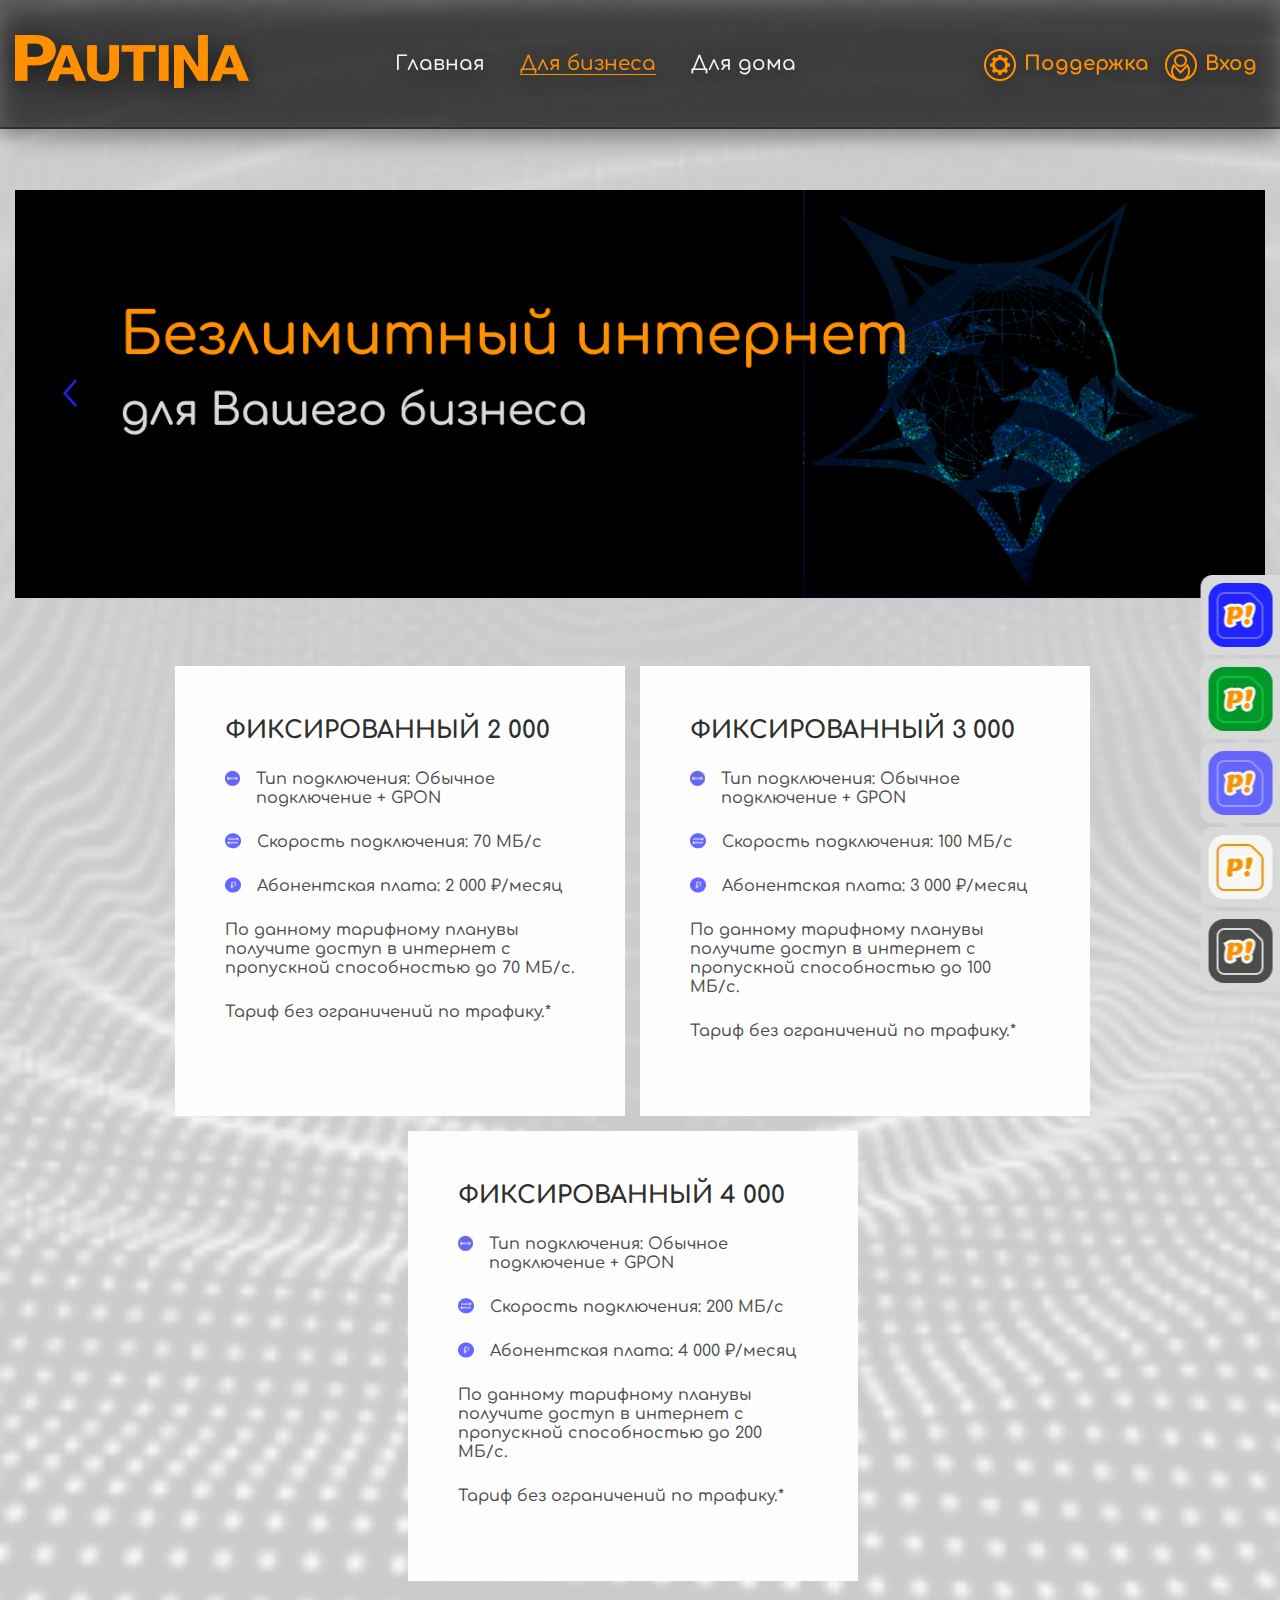
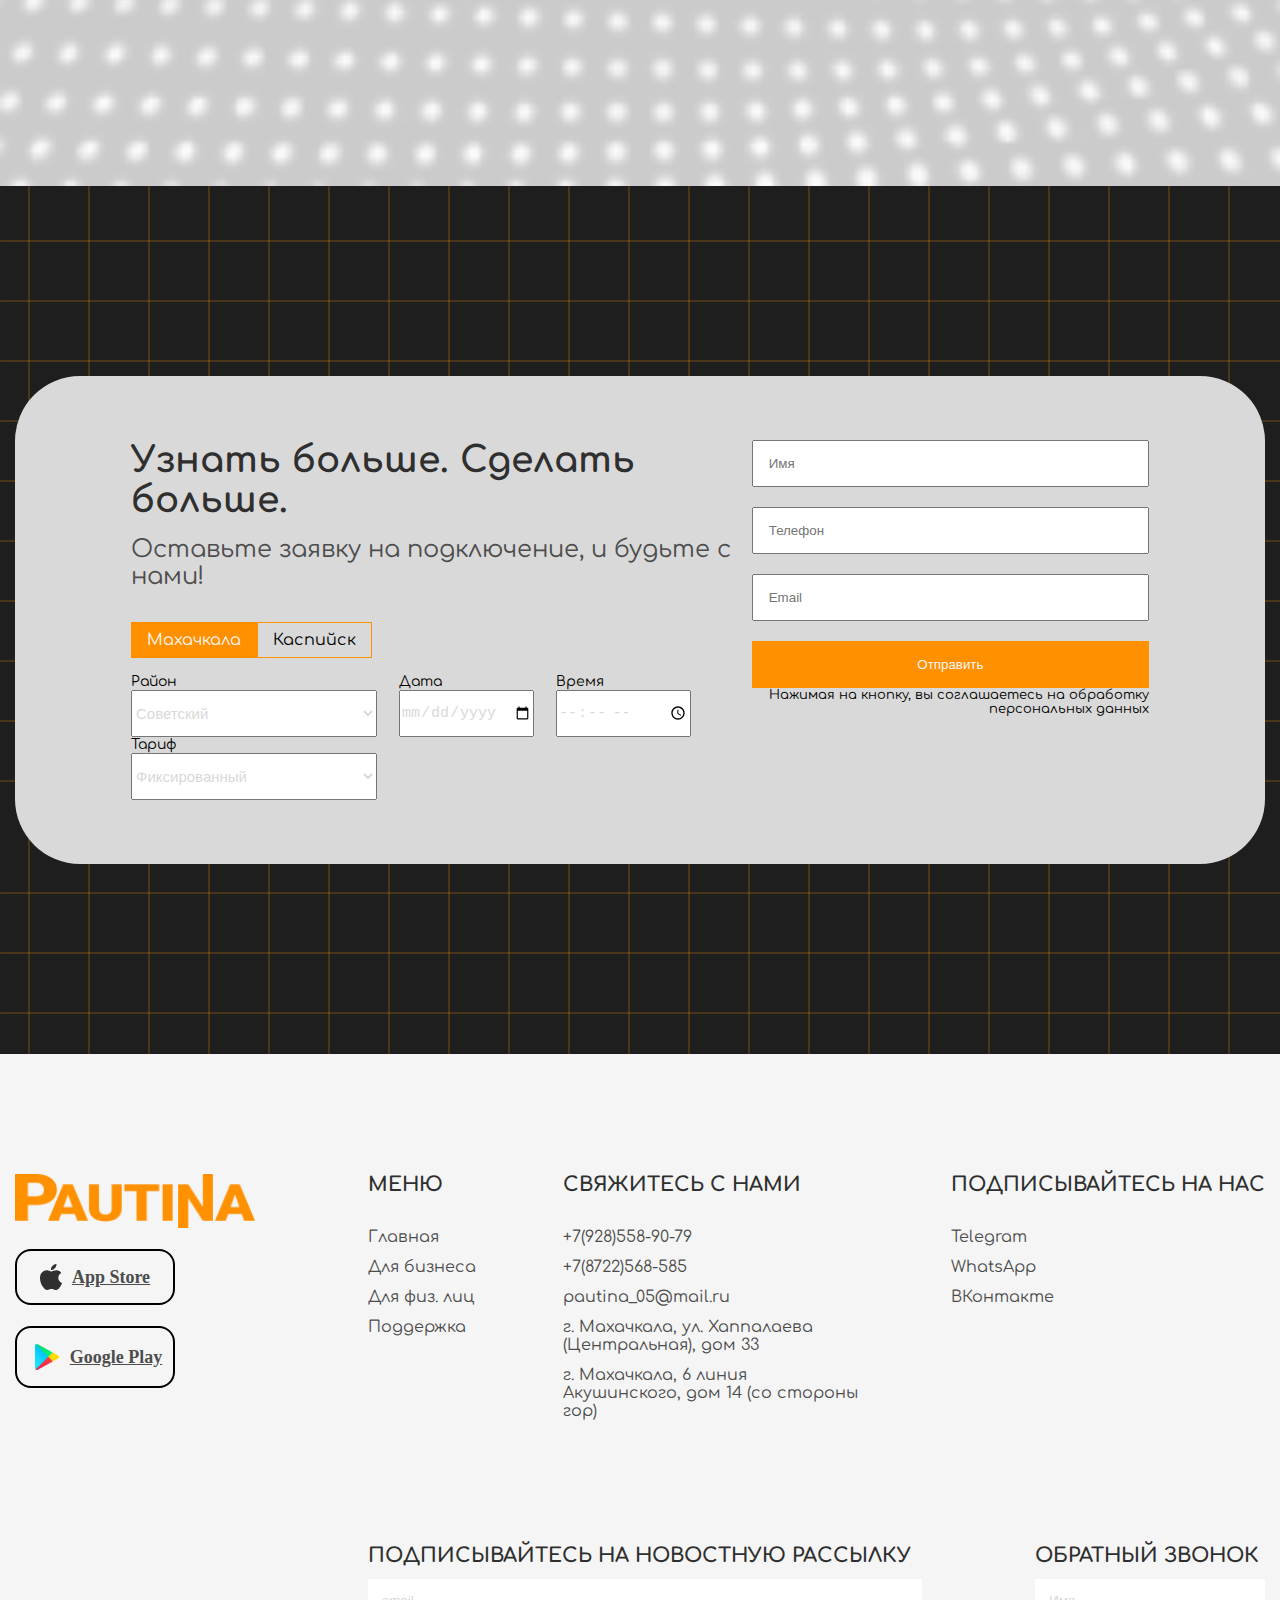
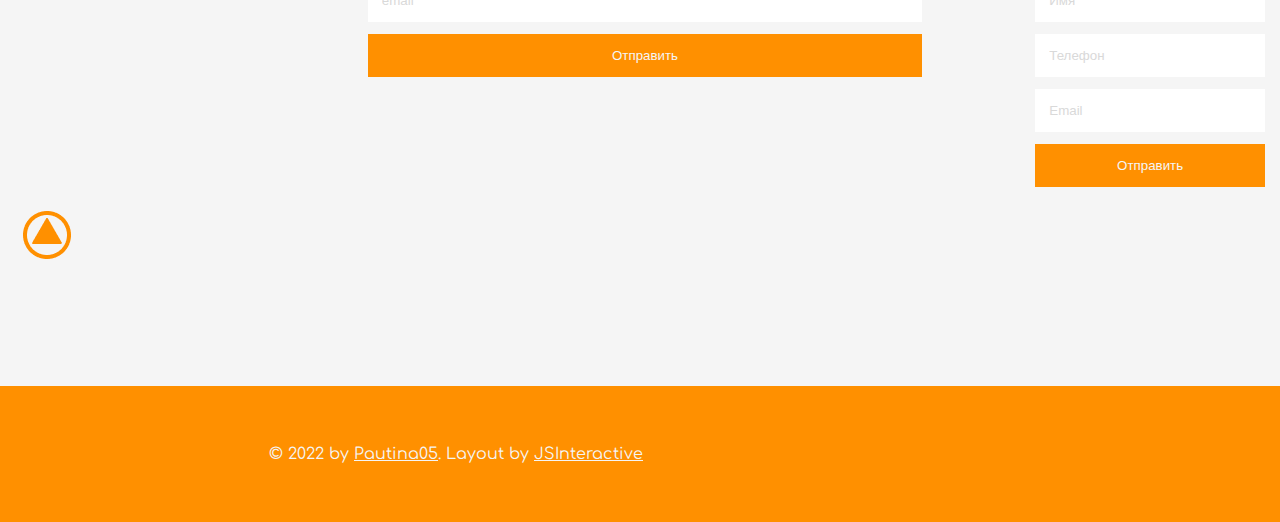
<file: to-bisness.html>
<!DOCTYPE html>
<html lang="ru">
<head>
    <meta charset="UTF-8">
    <meta http-equiv="X-UA-Compatible" content="IE=edge">
    <meta name="viewport" content="width=device-width, initial-scale=1.0">
    <meta name="description" content="pautina05">
    <title>Для бизнеса - Pautina-IT</title>
    <link rel="stylesheet" href="styles/style.css">
</head>
<body>
    <header class="header">
        <div class="container header__wrapper">
            <div class="header__logo">
                <img src="images/PAUTINA.webp" alt="Pautina-IT" class="header__img">
            </div>
            <nav class="header__navigate">
                <a href="index.html" class="header__link">Главная</a>
                <a href="to-bisness.html" class="header__link">Для бизнеса</a>
                <a href="to-home.html" class="header__link">Для дома</a>
            </nav>
            <div class="header__auth-menu">
                <a href="#" class="header__auth-menu--item">
                    <img src="images/sopport.webp" width="48" height="48" alt="sopport" srcset="">
                    Поддержка</a>
                <a href="#" class="header__auth-menu--item">
                    <img src="images/home.webp" width="48" height="48" alt="home" srcset="">
                    Вход</a>
            </div>
        </div>
        <nav class="header__mobile-nav">
            <a href="#" class="header__mobile--item">
                <img src="images/sopport.webp" width="48" height="48" alt="sopport" srcset="">
                Поддержка</a>
            <a href="#" class="header__mobile--item">
                <img src="images/home.webp" width="48" height="48" alt="home" srcset="">
                Вход</a>
            <a href="index.html" class="header__mobile--item">Главная</a>
            <a href="to-bisness.html" class="header__mobile--item">Для бизнеса</a>
            <a href="to-home.html" class="header__mobile--item">Для дома</a>
        </nav>
        <button aria-label="mobile-menu" class="header__mobile-btn"><span></span></button>
    </header>
    <section class="preview-two">
        <div class="img-overlay"></div>
        <div class="container">
            <div class="preview-two__wrapper">
                <div class="preview-two__big-banner">
                    <div class="preview-two__big-banner--item">
                        <img src="images/banner-1.webp" alt="" srcset="">
                    </div>
                    <div class="preview-two__big-banner--item">
                        <img src="images/banner-3.webp" alt="" srcset="">
                    </div>
                </div>
                <div class="preview-two__cards">
                    <div class="preview-two__card">
                        <h4>Фиксированный 2 000</h4>
                        <div class="preview-two__card--item">
                            <img src="images/connection.webp" alt="" srcset="">
                            Тип подключения: Обычное подключение + GPON
                        </div>
                        <div class="preview-two__card--item">
                            <img src="images/speed.webp" alt="" srcset="">
                            Скорость подключения: 70 МБ/с
                        </div>
                        <div class="preview-two__card--item">
                            <img src="images/rub.webp" alt="" srcset="">
                            Абонентская плата: 2 000 ₽/месяц    
                        </div>
                        <p>По данному тарифному планувы получите доступ в интернет с пропускной способностью до 70 МБ/c.</p>
                        <p>Тариф без ограничений по трафику.*</p>
                    </div>
                    <div class="preview-two__card">
                        <h4>Фиксированный 3 000</h4>
                        <div class="preview-two__card--item">
                            <img src="images/connection.webp" alt="" srcset="">
                            Тип подключения: Обычное подключение + GPON
                        </div>
                        <div class="preview-two__card--item">
                            <img src="images/speed.webp" alt="" srcset="">
                            Скорость подключения: 100 МБ/с
                        </div>
                        <div class="preview-two__card--item">
                            <img src="images/rub.webp" alt="" srcset="">
                            Абонентская плата: 3 000 ₽/месяц    
                        </div>
                        <p>По данному тарифному планувы получите доступ в интернет с пропускной способностью до 100 МБ/c.</p>
                        <p>Тариф без ограничений по трафику.*</p>
                    </div>
                    <div class="preview-two__card">
                        <h4>Фиксированный 4 000</h4>
                        <div class="preview-two__card--item">
                            <img src="images/connection.webp" alt="" srcset="">
                            Тип подключения: Обычное подключение + GPON
                        </div>
                        <div class="preview-two__card--item">
                            <img src="images/speed.webp" alt="" srcset="">
                            Скорость подключения: 200 МБ/с
                        </div>
                        <div class="preview-two__card--item">
                            <img src="images/rub.webp" alt="" srcset="">
                            Абонентская плата: 4 000 ₽/месяц    
                        </div>
                        <p>По данному тарифному планувы получите доступ в интернет с пропускной способностью до 200 МБ/c.</p>
                        <p>Тариф без ограничений по трафику.*</p>
                    </div>
                </div>
            </div>
        </div>
        <div class="preview__links">
            <a href="iptv.html" class="preview__link"><img src="images/iptv-1.webp" alt="" srcset=""></a>
            <a href="internet.html" class="preview__link"><img src="images/iptv-2.webp" alt="" srcset=""></a>
            <a href="news.html" class="preview__link"><img src="images/iptv-3.webp" alt="" srcset=""></a>
            <a href="for-you.html" class="preview__link"><img src="images/iptv-4.webp" alt="" srcset=""></a>
            <a href="cctv.html" class="preview__link"><img src="images/iptv-5.webp" alt="" srcset=""></a>
        </div>
    </section>
    <section class="request">
        <div class="container">
            <div class="request__form">
                <form action="" method="post">
                    <div class="request__left">
                        <h3 class="request__title">Узнать больше. Сделать больше.</h3>
                        <p class="request__description">Оставьте заявку на подключение, и будьте с нами!</p>
                        <div class="form_row mb-1">
                            <div class="form_radio_btn">
                                <input id="radio-1" type="radio" name="radio" value="1" checked>
                                <label for="radio-1">Махачкала</label>
                            </div>
                            <div class="form_radio_btn">
                                <input id="radio-2" type="radio" name="radio" value="2">
                                <label for="radio-2">Каспийск</label>
                            </div>
                        </div>
                        <div class="form_row">
                            <div class="form_group">
                                <label for="District">Район</label>
                                <select name="" id="">
                                    <option value="">Советский</option>
                                </select>
                            </div>
                            <div class="form_group">
                                <label for="date">Дата</label>
                                <input type="date" name="date" id="date">
                            </div>
                            <div class="form_group">
                                <label for="time">Время</label>
                                <input type="time" name="time" id="time">
                            </div>
                            <div class="form_group">
                                <label for="Tarif">Тариф</label>
                                <select name="" id="">
                                    <option value="">Фиксированный</option>
                                </select>
                            </div>
                        </div>
                    </div>
                    <div class="request__right">
                        <input type="text" name="" id="name" placeholder="Имя">
                        <input type="tel" name="" id="phone" placeholder="Телефон">
                        <input type="email" name="" id="email" placeholder="Email">
                        <button type="submit">Отправить</button>
                        <span>Нажимая на кнопку, вы соглашаетесь на обработку персональных данных</span>
                    </div>
                </form>
            </div>
        </div>
    </section>
    <footer>
        <div class="container">
            <div class="footer__wrapper">
                <div class="footer__logo">
                    <img src="images/PAUTINA.webp" alt="pautina">
                    <a href="http://">
                        <img src="images/apple.webp" alt="apple">
                        App Store
                    </a>
                    <a href="http://">
                        <img src="images/google_play.webp" alt="Google Play">
                        Google Play
                    </a>
                </div>
                <div class="footer__nav">
                    <nav>
                        <h4>Меню</h4>
                        <a href="/">Главная</a>
                        <a href="/">Для бизнеса</a>
                        <a href="/">Для физ. лиц</a>
                        <a href="/">Поддержка</a>
                    </nav>
                    <nav>
                        <h4>Свяжитесь с нами</h4>
                        <a href="tel:+7(928)558-90-79">+7(928)558-90-79</a>
                        <a href="tel:+7(8722)568-585">+7(8722)568-585</a>
                        <a href="mailto:pautina_05@mail.ru">pautina_05@mail.ru</a>
                        <p>г. Махачкала, ул. Хаппалаева (Центральная), дом 33</p>
                        <p>г. Махачкала, 6 линия Акушинского, дом 14 (со стороны гор)</p>
                    </nav>
                    <nav>
                        <h4>Подписывайтесь на нас</h4>
                        <a href="/">Telegram</a>
                        <a href="/">WhatsApp</a>
                        <a href="/">ВКонтакте</a>
                    </nav>
                </div>
                
                <div class="footer__substract">
                    <form action="" method="post">
                        <h4>Подписывайтесь на новостную рассылку</h4>
                        <input type="email" name="" id="" placeholder="email">
                        <input type="submit" value="Отправить">
                    </form>
                </div>
                <div class="footer__call-request">
                    <form action="" method="post">
                        <h4>Обратный звонок</h4>
                        <input type="text" name="" id="" placeholder="Имя">
                        <input type="tel" name="" id="" placeholder="Телефон">
                        <input type="email" name="" id="" placeholder="Email">
                        <input type="submit" value="Отправить">
                    </form>
                </div>
                <div class="footer__top-btn">
                    <button id="scroll-top"></button>
                </div>
            </div>
        </div>
        <div class="footer__copy">
            © 2022 by <a href="/index.html">Pautina05</a>. Layout by <a href="https://vk.com/jsinteractive" target="_blank" rel="noopener noreferrer">JSInteractive</a>
        </div>
    </footer>
    <script src="scripts/main.js"></script>
</body>
</html>
</file>
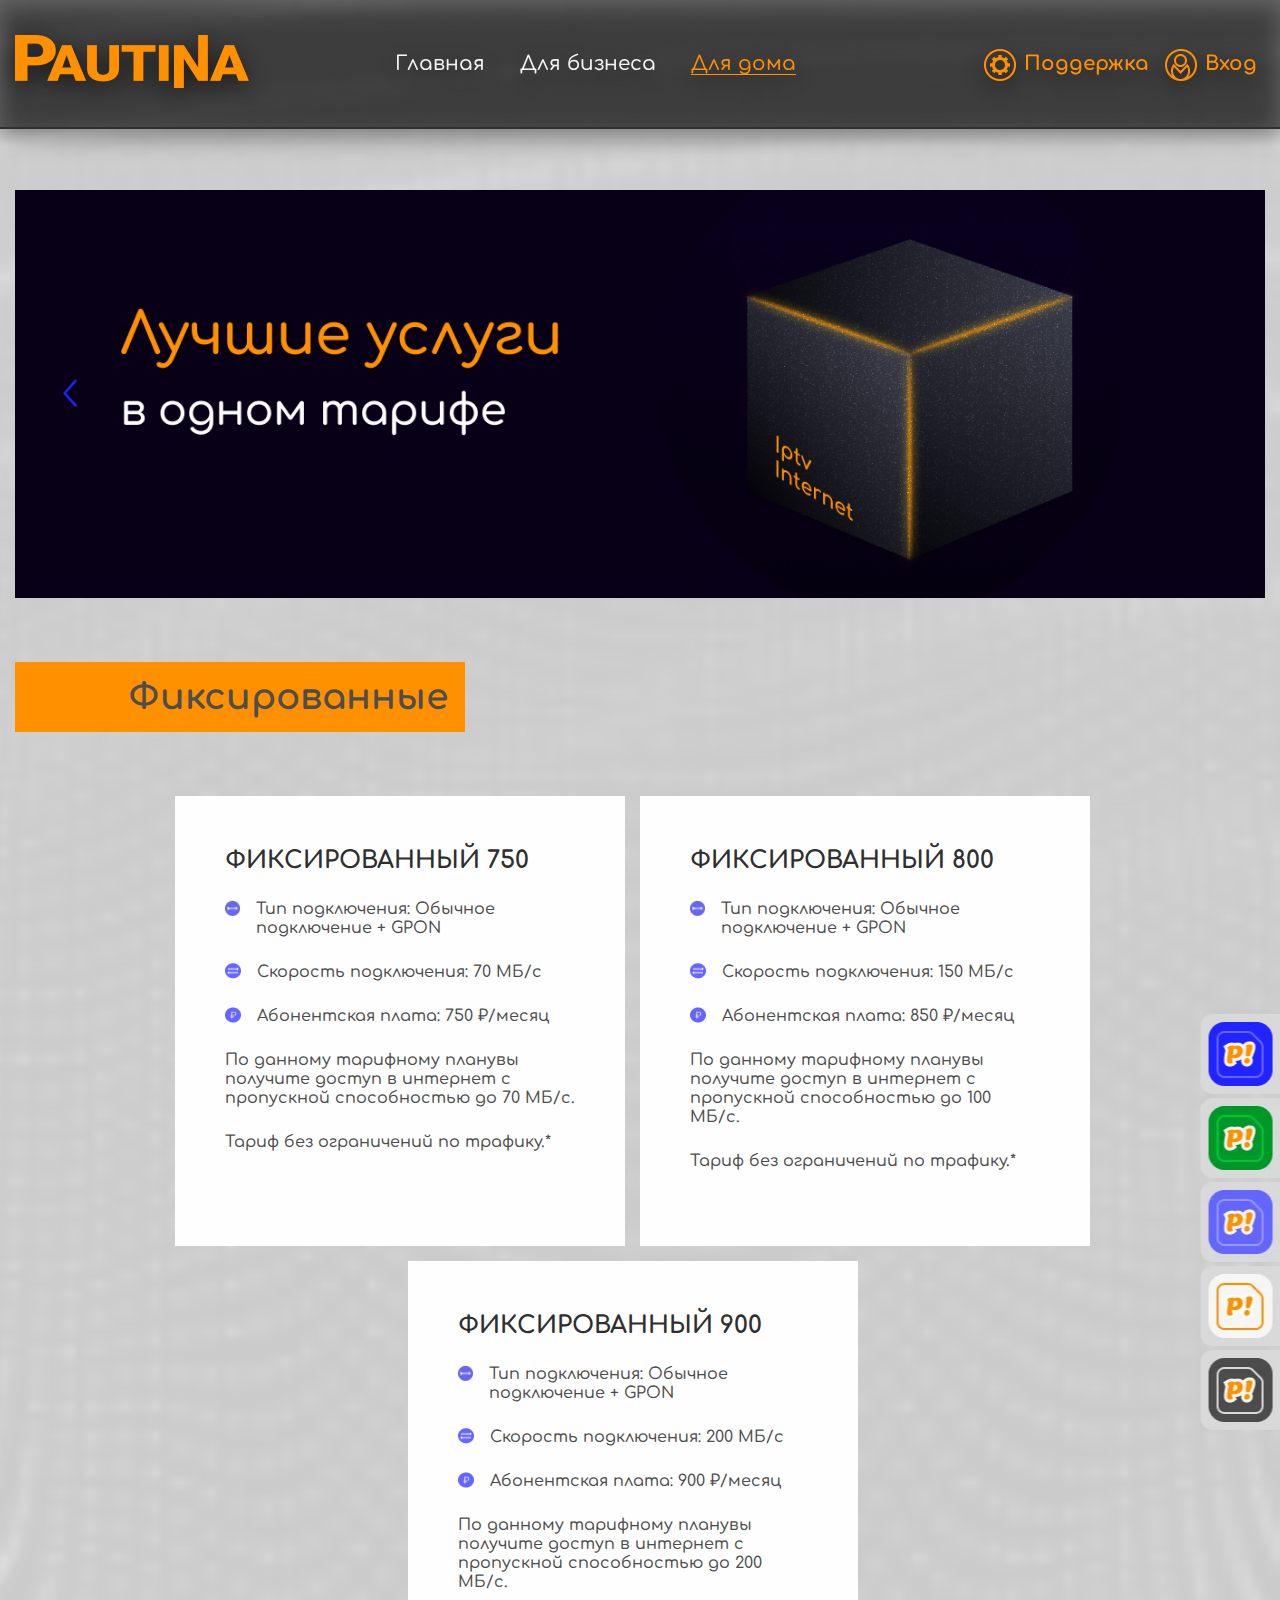
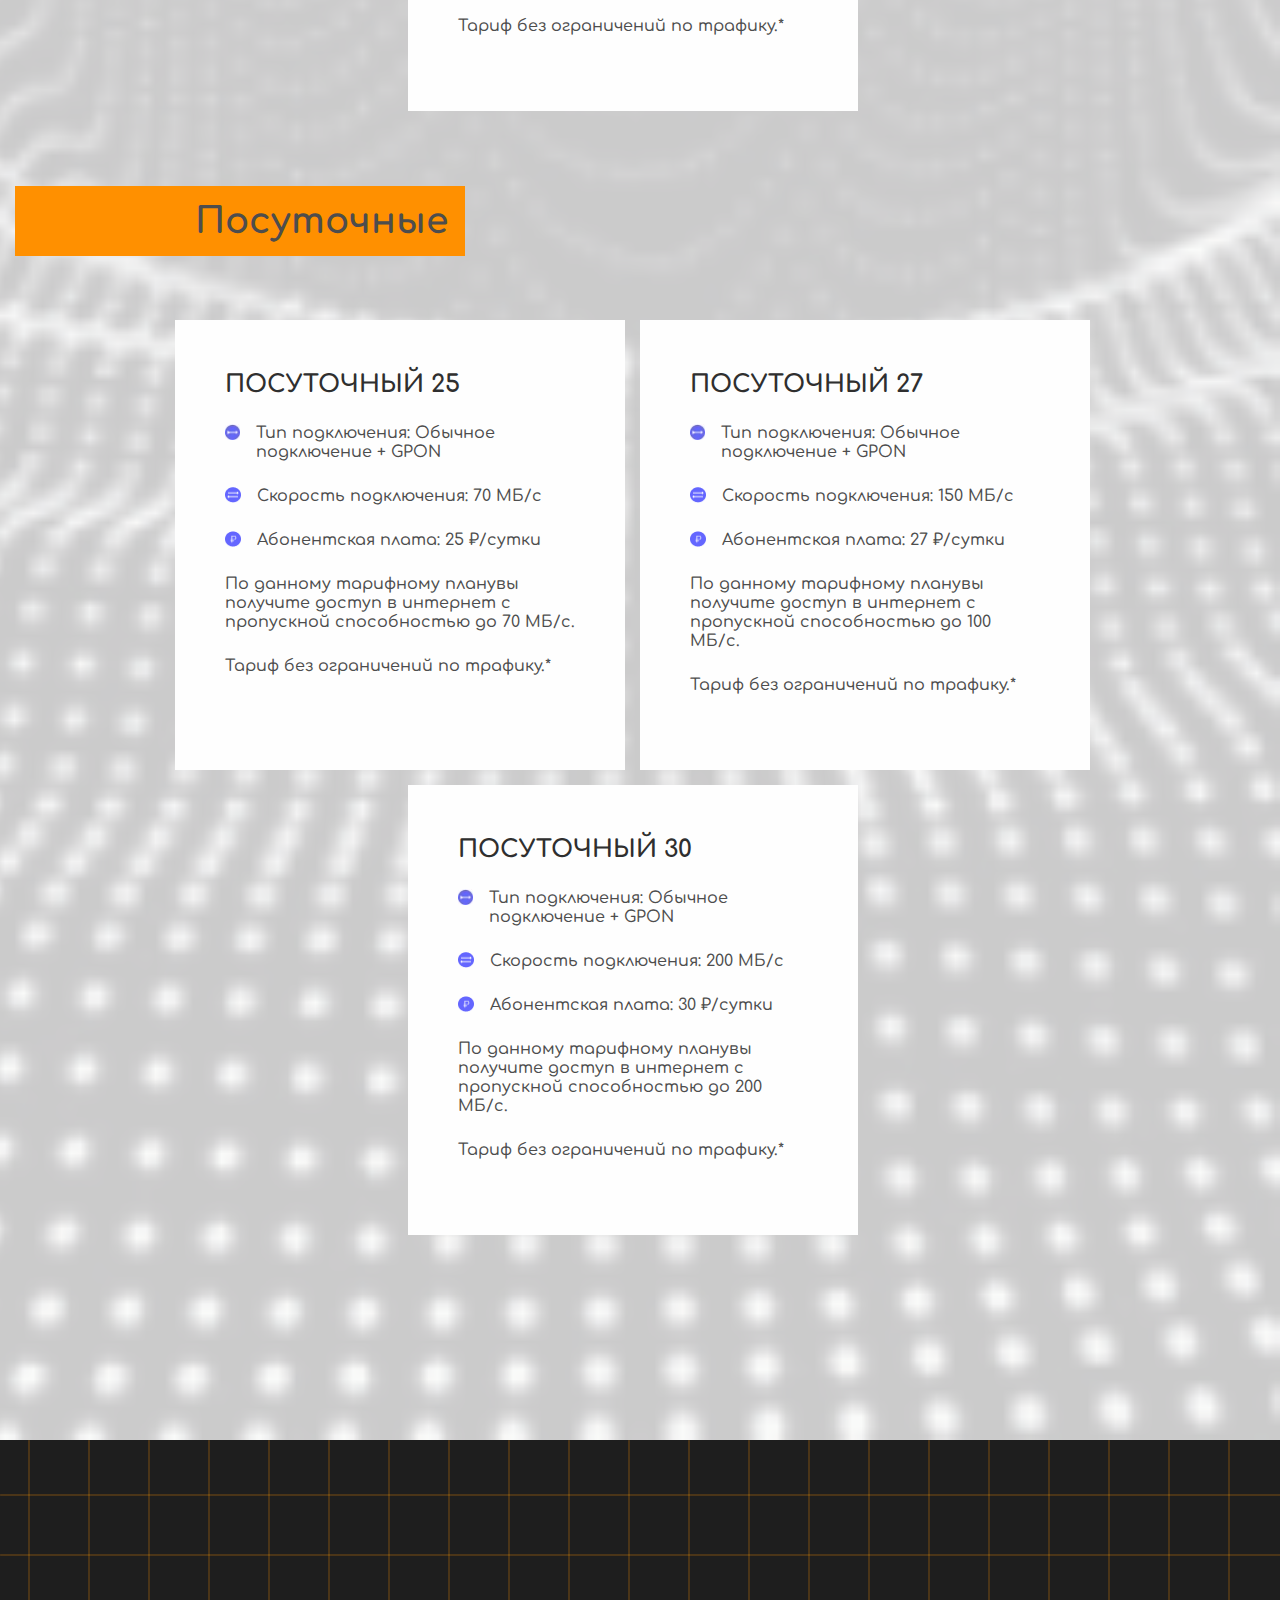
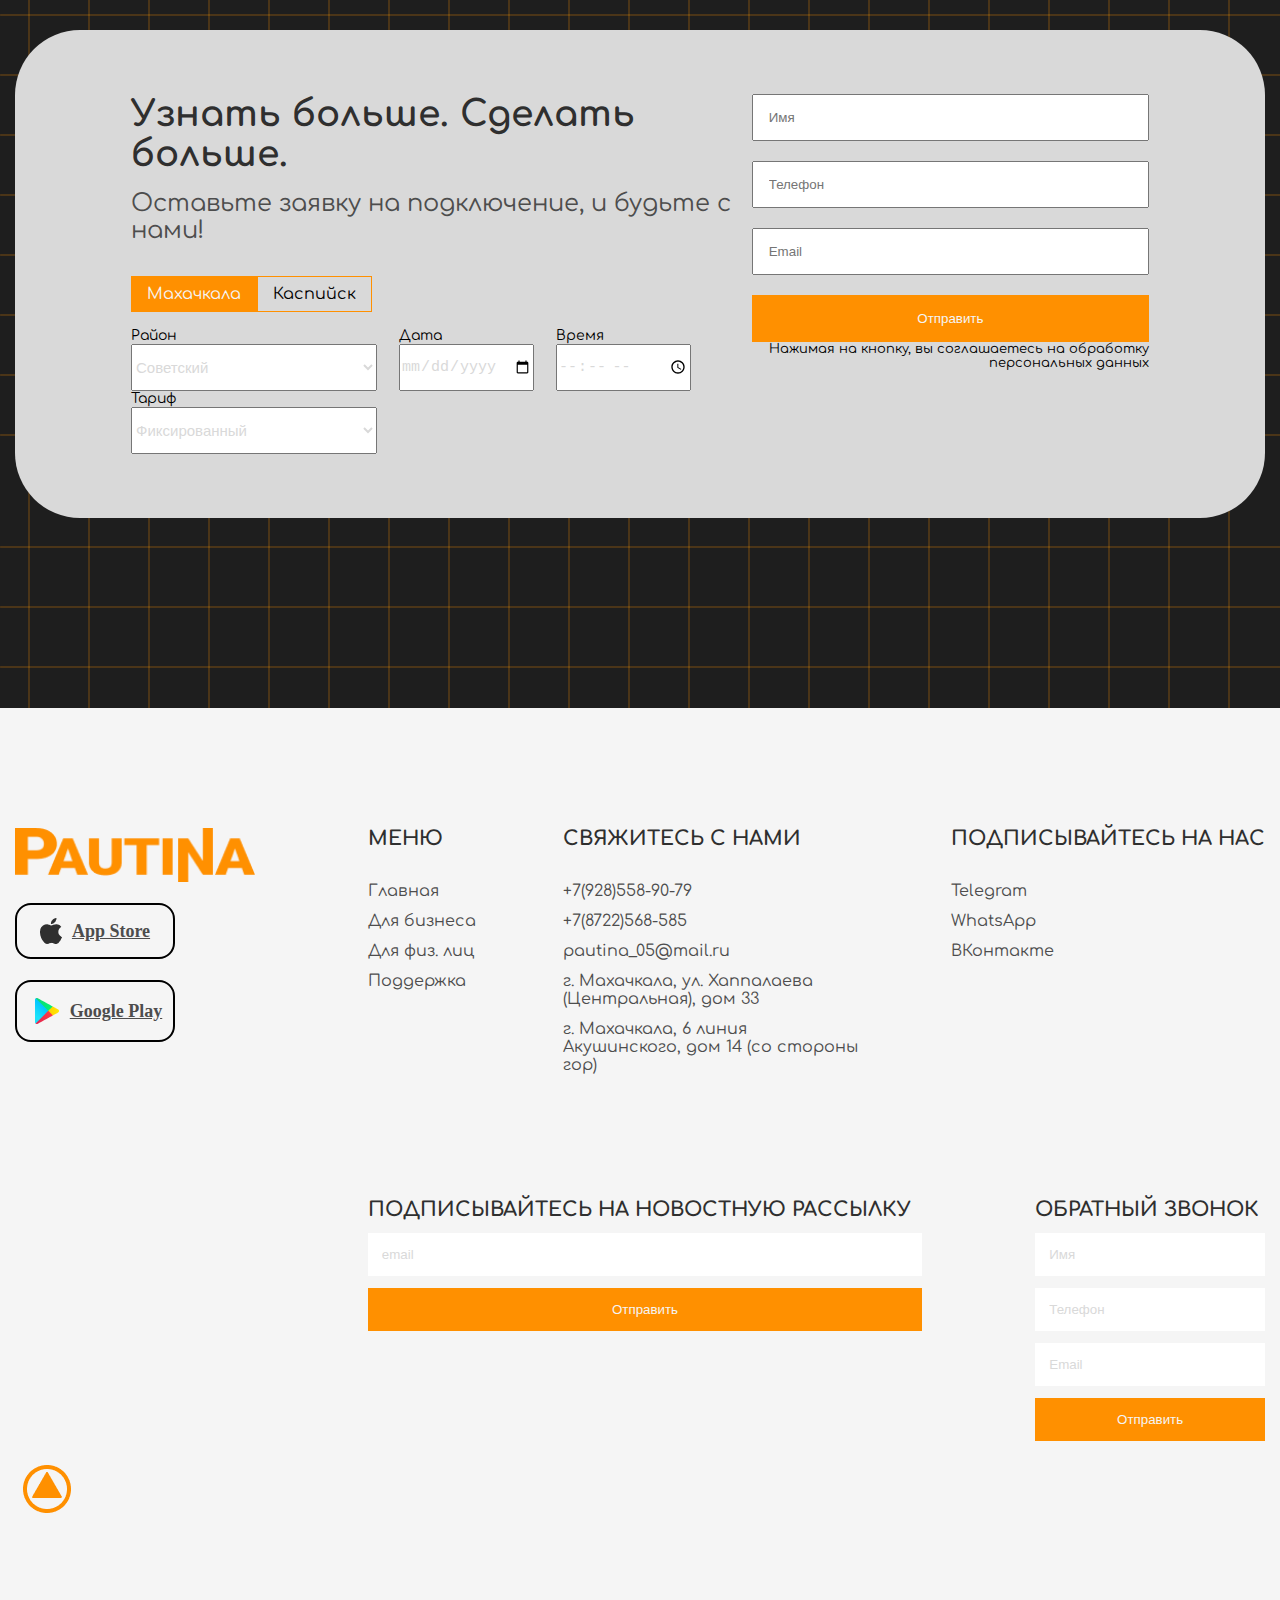
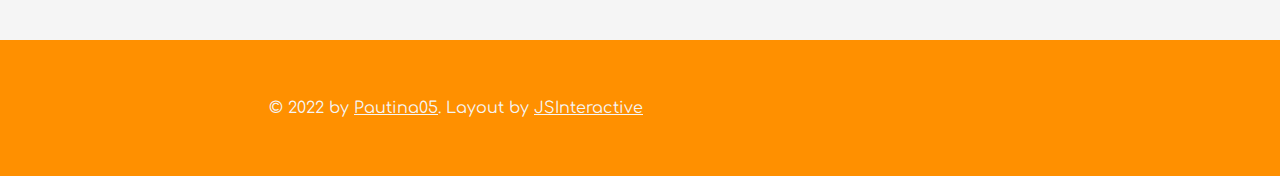
<file: to-home.html>
<!DOCTYPE html>
<html lang="en">
<head>
    <meta charset="UTF-8">
    <meta http-equiv="X-UA-Compatible" content="IE=edge">
    <meta name="viewport" content="width=device-width, initial-scale=1.0">
    <meta name="description" content="pautina05">
    <title>Для дома - Pautina-IT</title>
    <link rel="stylesheet" href="styles/style.css">
</head>
<body>
    <header class="header">
        <div class="container header__wrapper">
            <div class="header__logo">
                <img src="images/PAUTINA.webp" alt="Pautina-IT" class="header__img">
            </div>
            <nav class="header__navigate">
                <a href="index.html" class="header__link">Главная</a>
                <a href="to-bisness.html" class="header__link">Для бизнеса</a>
                <a href="to-home.html" class="header__link">Для дома</a>
            </nav>
            <div class="header__auth-menu">
                <a href="#" class="header__auth-menu--item">
                    <img src="images/sopport.webp" width="48" height="48" alt="sopport" srcset="">
                    Поддержка</a>
                <a href="#" class="header__auth-menu--item">
                    <img src="images/home.webp" width="48" height="48" alt="home" srcset="">
                    Вход</a>
            </div>
        </div>
        <nav class="header__mobile-nav">
            <a href="#" class="header__mobile--item">
                <img src="images/sopport.webp" width="48" height="48" alt="sopport" srcset="">
                Поддержка</a>
            <a href="#" class="header__mobile--item">
                <img src="images/home.webp" width="48" height="48" alt="home" srcset="">
                Вход</a>
            <a href="index.html" class="header__mobile--item">Главная</a>
            <a href="to-bisness.html" class="header__mobile--item">Для бизнеса</a>
            <a href="to-home.html" class="header__mobile--item">Для дома</a>
        </nav>
        <button aria-label="mobile-menu" class="header__mobile-btn"><span></span></button>
    </header>
    <section class="preview-two">
        <div class="img-overlay"></div>
        <div class="container">
            <div class="preview-two__wrapper">
                <div class="preview-two__big-banner">
                    <div class="preview-two__big-banner--item">
                        <img src="images/banner-2.webp" alt="" srcset="">
                    </div>
                    <div class="preview-two__big-banner--item">
                        <img src="images/banner-4.webp" alt="" srcset="">
                    </div>
                </div>
                <h2 class="preview-two__cards-title">Фиксированные</h2>
                <div class="preview-two__cards">
                    <div class="preview-two__card">
                        <h4>Фиксированный 750</h4>
                        <div class="preview-two__card--item">
                            <img src="images/connection.webp" alt="" srcset="">
                            Тип подключения: Обычное подключение + GPON
                        </div>
                        <div class="preview-two__card--item">
                            <img src="images/speed.webp" alt="" srcset="">
                            Скорость подключения: 70 МБ/с
                        </div>
                        <div class="preview-two__card--item">
                            <img src="images/rub.webp" alt="" srcset="">
                            Абонентская плата: 750 ₽/месяц    
                        </div>
                        <p>По данному тарифному планувы получите доступ в интернет с пропускной способностью до 70 МБ/c.</p>
                        <p>Тариф без ограничений по трафику.*</p>
                    </div>
                    <div class="preview-two__card">
                        <h4>Фиксированный 800</h4>
                        <div class="preview-two__card--item">
                            <img src="images/connection.webp" alt="" srcset="">
                            Тип подключения: Обычное подключение + GPON
                        </div>
                        <div class="preview-two__card--item">
                            <img src="images/speed.webp" alt="" srcset="">
                            Скорость подключения: 150 МБ/с
                        </div>
                        <div class="preview-two__card--item">
                            <img src="images/rub.webp" alt="" srcset="">
                            Абонентская плата: 850 ₽/месяц    
                        </div>
                        <p>По данному тарифному планувы получите доступ в интернет с пропускной способностью до 100 МБ/c.</p>
                        <p>Тариф без ограничений по трафику.*</p>
                    </div>
                    <div class="preview-two__card">
                        <h4>Фиксированный 900</h4>
                        <div class="preview-two__card--item">
                            <img src="images/connection.webp" alt="" srcset="">
                            Тип подключения: Обычное подключение + GPON
                        </div>
                        <div class="preview-two__card--item">
                            <img src="images/speed.webp" alt="" srcset="">
                            Скорость подключения: 200 МБ/с
                        </div>
                        <div class="preview-two__card--item">
                            <img src="images/rub.webp" alt="" srcset="">
                            Абонентская плата: 900 ₽/месяц    
                        </div>
                        <p>По данному тарифному планувы получите доступ в интернет с пропускной способностью до 200 МБ/c.</p>
                        <p>Тариф без ограничений по трафику.*</p>
                    </div>
                </div>
                <h2 class="preview-two__cards-title">Посуточные</h2>
                <div class="preview-two__cards">
                    <div class="preview-two__card">
                        <h4>Посуточный 25</h4>
                        <div class="preview-two__card--item">
                            <img src="images/connection.webp" alt="" srcset="">
                            Тип подключения: Обычное подключение + GPON
                        </div>
                        <div class="preview-two__card--item">
                            <img src="images/speed.webp" alt="" srcset="">
                            Скорость подключения: 70 МБ/с
                        </div>
                        <div class="preview-two__card--item">
                            <img src="images/rub.webp" alt="" srcset="">
                            Абонентская плата: 25 ₽/сутки    
                        </div>
                        <p>По данному тарифному планувы получите доступ в интернет с пропускной способностью до 70 МБ/c.</p>
                        <p>Тариф без ограничений по трафику.*</p>
                    </div>
                    <div class="preview-two__card">
                        <h4>Посуточный 27</h4>
                        <div class="preview-two__card--item">
                            <img src="images/connection.webp" alt="" srcset="">
                            Тип подключения: Обычное подключение + GPON
                        </div>
                        <div class="preview-two__card--item">
                            <img src="images/speed.webp" alt="" srcset="">
                            Скорость подключения: 150 МБ/с
                        </div>
                        <div class="preview-two__card--item">
                            <img src="images/rub.webp" alt="" srcset="">
                            Абонентская плата: 27 ₽/сутки    
                        </div>
                        <p>По данному тарифному планувы получите доступ в интернет с пропускной способностью до 100 МБ/c.</p>
                        <p>Тариф без ограничений по трафику.*</p>
                    </div>
                    <div class="preview-two__card">
                        <h4>Посуточный 30</h4>
                        <div class="preview-two__card--item">
                            <img src="images/connection.webp" alt="" srcset="">
                            Тип подключения: Обычное подключение + GPON
                        </div>
                        <div class="preview-two__card--item">
                            <img src="images/speed.webp" alt="" srcset="">
                            Скорость подключения: 200 МБ/с
                        </div>
                        <div class="preview-two__card--item">
                            <img src="images/rub.webp" alt="" srcset="">
                            Абонентская плата: 30 ₽/сутки    
                        </div>
                        <p>По данному тарифному планувы получите доступ в интернет с пропускной способностью до 200 МБ/c.</p>
                        <p>Тариф без ограничений по трафику.*</p>
                    </div>
                </div>
            </div>
        </div>
        <div class="preview__links">
            <a href="iptv.html" class="preview__link"><img src="images/iptv-1.webp" alt="" srcset=""></a>
            <a href="internet.html" class="preview__link"><img src="images/iptv-2.webp" alt="" srcset=""></a>
            <a href="news.html" class="preview__link"><img src="images/iptv-3.webp" alt="" srcset=""></a>
            <a href="for-you.html" class="preview__link"><img src="images/iptv-4.webp" alt="" srcset=""></a>
            <a href="cctv.html" class="preview__link"><img src="images/iptv-5.webp" alt="" srcset=""></a>
        </div>
    </section>
    <section class="request">
        <div class="container">
            <div class="request__form">
                <form action="" method="post">
                    <div class="request__left">
                        <h3 class="request__title">Узнать больше. Сделать больше.</h3>
                        <p class="request__description">Оставьте заявку на подключение, и будьте с нами!</p>
                        <div class="form_row mb-1">
                            <div class="form_radio_btn">
                                <input id="radio-1" type="radio" name="radio" value="1" checked>
                                <label for="radio-1">Махачкала</label>
                            </div>
                            <div class="form_radio_btn">
                                <input id="radio-2" type="radio" name="radio" value="2">
                                <label for="radio-2">Каспийск</label>
                            </div>
                        </div>
                        <div class="form_row">
                            <div class="form_group">
                                <label for="District">Район</label>
                                <select name="" id="">
                                    <option value="">Советский</option>
                                </select>
                            </div>
                            <div class="form_group">
                                <label for="date">Дата</label>
                                <input type="date" name="date" id="date">
                            </div>
                            <div class="form_group">
                                <label for="time">Время</label>
                                <input type="time" name="time" id="time">
                            </div>
                            <div class="form_group">
                                <label for="Tarif">Тариф</label>
                                <select name="" id="">
                                    <option value="">Фиксированный</option>
                                </select>
                            </div>
                        </div>
                    </div>
                    <div class="request__right">
                        <input type="text" name="" id="name" placeholder="Имя">
                        <input type="tel" name="" id="phone" placeholder="Телефон">
                        <input type="email" name="" id="email" placeholder="Email">
                        <button type="submit">Отправить</button>
                        <span>Нажимая на кнопку, вы соглашаетесь на обработку персональных данных</span>
                    </div>
                </form>
            </div>
        </div>
    </section>
    <footer>
        <div class="container">
            <div class="footer__wrapper">
                <div class="footer__logo">
                    <img src="images/PAUTINA.webp" alt="pautina">
                    <a href="http://">
                        <img src="images/apple.webp" alt="apple">
                        App Store
                    </a>
                    <a href="http://">
                        <img src="images/google_play.webp" alt="Google Play">
                        Google Play
                    </a>
                </div>
                <div class="footer__nav">
                    <nav>
                        <h4>Меню</h4>
                        <a href="/">Главная</a>
                        <a href="/">Для бизнеса</a>
                        <a href="/">Для физ. лиц</a>
                        <a href="/">Поддержка</a>
                    </nav>
                    <nav>
                        <h4>Свяжитесь с нами</h4>
                        <a href="tel:+7(928)558-90-79">+7(928)558-90-79</a>
                        <a href="tel:+7(8722)568-585">+7(8722)568-585</a>
                        <a href="mailto:pautina_05@mail.ru">pautina_05@mail.ru</a>
                        <p>г. Махачкала, ул. Хаппалаева (Центральная), дом 33</p>
                        <p>г. Махачкала, 6 линия Акушинского, дом 14 (со стороны гор)</p>
                    </nav>
                    <nav>
                        <h4>Подписывайтесь на нас</h4>
                        <a href="/">Telegram</a>
                        <a href="/">WhatsApp</a>
                        <a href="/">ВКонтакте</a>
                    </nav>
                </div>
                
                <div class="footer__substract">
                    <form action="" method="post">
                        <h4>Подписывайтесь на новостную рассылку</h4>
                        <input type="email" name="" id="" placeholder="email">
                        <input type="submit" value="Отправить">
                    </form>
                </div>
                <div class="footer__call-request">
                    <form action="" method="post">
                        <h4>Обратный звонок</h4>
                        <input type="text" name="" id="" placeholder="Имя">
                        <input type="tel" name="" id="" placeholder="Телефон">
                        <input type="email" name="" id="" placeholder="Email">
                        <input type="submit" value="Отправить">
                    </form>
                </div>
                <div class="footer__top-btn">
                    <button id="scroll-top"></button>
                </div>
            </div>
        </div>
        <div class="footer__copy">
            © 2022 by <a href="/index.html">Pautina05</a>. Layout by <a href="https://vk.com/jsinteractive" target="_blank" rel="noopener noreferrer">JSInteractive</a>
        </div>
    </footer>
    <script src="scripts/main.js"></script>
</body>
</html>
</file>
<file: styles/style.css>
@import url("https://fonts.googleapis.com/css2?family=Comfortaa:wght@300;400;500;700&family=Lemon&display=swap");
:root {
  --width-container: 1379px;
  --color-light: #F5F5F5;
  --color-light-second: #FEFEFE;
  --color-light-grey: #D9D9D9;
  --color-orange: #FF9000;
  --color-dark-l: #4D4D4D;
  --color-dark-d: #2F2F2F;
  --list-header: #2224FF;
  --block-header: #00C838;
  --main-font: "Comfortaa", cursive;
  --second-font: "Lemon", cursive;
}

* {
  padding: 0;
  margin: 0;
  box-sizing: border-box;
}

html, body {
  overflow-x: hidden;
  font-family: var(--main-font);
  scrollbar-width: thin;
  scrollbar-color: var(--color-dark-d) var(--color-light-grey);
  box-sizing: border-box;
  position: relative;
}

*::-webkit-scrollbar-button {
  background-image: url("");
  background-repeat: no-repeat;
  width: 8px;
  height: 0px;
}
*::-webkit-scrollbar-track {
  background-color: var(--color-light-grey);
}
*::-webkit-scrollbar-thumb {
  border-radius: 3px;
  background-color: var(--color-dark-l);
  -webkit-transition: 0.3s;
  transition: 0.3s;
}
*::-webkit-scrollbar-thumb:hover {
  background-color: var(--color-dark-d);
  -webkit-transition: all 0.3s;
  transition: all 0.3s;
}
*::-webkit-scrollbar-thumb:hover ::-webkit-scrollbar-button {
  background-image: url("");
  background-repeat: no-repeat;
  width: 8px;
  height: 0px;
}
*::-webkit-scrollbar-thumb:hover ::-webkit-scrollbar-track {
  background-color: var(--color-light-grey);
}
*::-webkit-scrollbar-thumb:hover ::-webkit-scrollbar-thumb {
  border-radius: 3px;
  background-color: var(--color-dark-l);
  -webkit-transition: 0.3s;
  transition: 0.3s;
}
*::-webkit-scrollbar-thumb:hover ::-webkit-scrollbar-thumb:hover {
  background-color: var(--color-dark-d);
  -webkit-transition: all 0.3s;
  transition: all 0.3s;
}
*::-webkit-scrollbar-thumb:hover ::-webkit-resizer {
  background-image: url("");
  background-repeat: no-repeat;
  width: 4px;
  height: 0px;
}
*::-webkit-scrollbar-thumb:hover ::-webkit-scrollbar {
  width: 5px;
}
*::-webkit-resizer {
  background-image: url("");
  background-repeat: no-repeat;
  width: 4px;
  height: 0px;
}
*::-webkit-scrollbar {
  width: 5px;
}

.container {
  position: relative;
  width: 100%;
  max-width: var(--width-container);
  margin: 0 auto;
  box-sizing: border-box;
}
@media screen and (max-width: 1400px) {
  .container {
    padding: 0 15px;
  }
}

.mb-1 {
  margin-bottom: 1rem;
}

section {
  padding: 190px 0;
}
@media screen and (max-width: 900px) {
  section {
    padding: 60px 0;
  }
}
@media screen and (max-width: 600px) {
  section {
    padding: 30px 0;
  }
}

.header {
  position: fixed;
  padding: 35px 0;
  width: 100%;
  display: flex;
  align-items: center;
  border-bottom: 2px solid #2F2F2F;
  filter: drop-shadow(0px 6px 12px rgba(0, 0, 0, 0.8));
  background: rgba(0, 0, 0, 0.5);
  z-index: 9999;
}
@media screen and (max-width: 850px) {
  .header {
    padding: 20px 0;
  }
}
.header__wrapper {
  display: flex;
  flex-direction: row;
  justify-content: space-between;
  align-items: center;
}
@media screen and (max-width: 850px) {
  .header__logo {
    width: 127px;
    height: 26px;
  }
  .header__logo img {
    width: 100%;
    height: auto;
  }
}
.header__navigate {
  display: flex;
  flex-direction: row;
}
@media screen and (max-width: 1055px) {
  .header__navigate {
    display: none;
  }
}
.header__link {
  text-decoration: none;
  position: relative;
  margin-right: 35px;
  font-family: var(--main-font);
  font-weight: 500;
  font-size: 20px;
  line-height: 22px;
  align-items: center;
  text-align: center;
  color: var(--color-light);
  transition: color 0.3s ease;
}
.header__link::before {
  content: "";
  position: absolute;
  bottom: 0;
  left: 0;
  height: 1px;
  width: 0%;
  background: var(--color-orange);
  transition: width 0.3s ease-in-out;
}
.header__link:hover {
  color: var(--color-orange);
}
.header__link:hover::before {
  width: 100%;
}
.header__link.active {
  color: var(--color-orange);
}
.header__link.active::before {
  content: "";
  position: absolute;
  bottom: 0;
  left: 0;
  height: 1px;
  width: 100%;
  background: var(--color-orange);
  transition: width 0.3s ease-in-out;
}
.header__auth-menu {
  display: flex;
  flex-direction: row;
  align-items: center;
  justify-content: center;
}
@media screen and (max-width: 1055px) {
  .header__auth-menu {
    display: none;
  }
}
.header__auth-menu--item {
  text-decoration: none;
  margin-right: 8px;
  display: flex;
  align-items: center;
  font-family: var(--main-font);
  font-style: normal;
  font-weight: 700;
  font-size: 20px;
  line-height: 22px;
  align-items: center;
  color: var(--color-orange);
}
.header__mobile-btn {
  position: relative;
  height: 40px;
  width: 40px;
  margin-right: 20px;
  display: none;
  background: none;
  border: none;
}
@media screen and (max-width: 1055px) {
  .header__mobile-btn {
    display: flex;
  }
}
.header__mobile-btn span {
  position: absolute;
  top: 50%;
  left: 50%;
  margin-top: -1px;
  margin-left: -15px;
  height: 2px;
  width: 30px;
  background: var(--color-light);
}
.header__mobile-btn span::before, .header__mobile-btn span::after {
  content: "";
  position: absolute;
  top: 50%;
  left: 50%;
  margin-top: -1px;
  margin-left: -15px;
  height: 2px;
  width: 30px;
  background: var(--color-light);
  transition: transform 0.3s ease, background 0.3s ease;
}
.header__mobile-btn span::before {
  transform: translateY(-10px);
}
.header__mobile-btn span::after {
  transform: translateY(10px);
}
.header__mobile-btn.active span {
  height: 0;
  background: var(--color-dark-d);
}
.header__mobile-btn.active span::before {
  transform: rotate(45deg);
  background: var(--color-dark-d);
}
.header__mobile-btn.active span::after {
  transform: rotate(-45deg);
  background: var(--color-dark-d);
}
.header__mobile-nav {
  position: absolute;
  top: 0;
  right: 0;
  display: none;
  height: 100vh;
  width: 100%;
  padding: 15px;
  max-width: 500px;
  flex-direction: column;
  justify-content: space-around;
  transform: translateX(100%);
  transition: transform 0.3s ease-in-out;
  background: #EDEDED;
}
.header__mobile-nav.visible {
  transform: translateX(0%);
}
@media screen and (max-width: 1055px) {
  .header__mobile-nav {
    display: flex;
  }
}
.header__mobile--item {
  text-decoration: none;
  display: flex;
  align-items: center;
  justify-content: center;
  color: var(--color-orange);
}

.preview {
  position: relative;
  padding: 244px 0;
  background: url(../images/preview.gif);
  background-size: cover;
  -o-object-fit: cover;
     object-fit: cover;
  background-repeat: no-repeat;
  background-position: center;
}
@media screen and (max-width: 850px) {
  .preview {
    padding: 122px 0;
  }
}
.preview__wrapper {
  max-width: 765px;
  width: 100%;
  display: flex;
  flex-direction: column;
  align-items: flex-start;
}
.preview__links {
  position: absolute;
  right: 0;
  top: 35%;
  margin-top: -50px;
  display: flex;
  flex-direction: column;
  z-index: 2;
}
.preview__links a {
  text-decoration: none;
  transform: translateX(65%);
  transition: transform 0.3s ease-in-out;
}
.preview__links a:hover {
  transform: translateX(0);
}
@media screen and (max-width: 480px) {
  .preview__links a img {
    height: 50px;
    width: auto;
  }
}
.preview__title {
  margin-bottom: 55px;
  font-family: var(--main-font);
  font-weight: 700;
  font-size: 64px;
  line-height: 71px;
  color: var(--color-light);
}
@media screen and (max-width: 850px) {
  .preview__title {
    line-height: 35px;
    font-size: 32px;
  }
}
.preview__title span {
  font-weight: 300;
  font-size: 124px;
  line-height: 138px;
  color: var(--color-orange);
}
@media screen and (max-width: 850px) {
  .preview__title span {
    line-height: 69px;
    font-size: 32px;
  }
}
.preview__description {
  margin-bottom: 55px;
  font-weight: 500;
  font-size: 48px;
  line-height: 54px;
  color: var(--color-light);
}
@media screen and (max-width: 850px) {
  .preview__description {
    line-height: 54px;
    font-size: 32px;
  }
}
.preview__button {
  cursor: pointer;
  text-decoration: none;
  height: 70px;
  width: 100%;
  display: flex;
  justify-content: end;
  align-items: center;
  font-family: var(--main-font);
  font-weight: 300;
  font-size: 24px;
  line-height: 27px;
  border: none;
  background: var(--color-orange);
  filter: opacity(0.8);
  color: var(--color-light);
}
.preview__button img {
  margin-left: 8px;
}
@media screen and (max-width: 850px) {
  .preview__button {
    justify-content: center;
  }
}
.preview__button:hover {
  color: #644d00;
}
.preview__button:hover img {
  color: #644d00;
}

.preview-two {
  position: relative;
  background: url(../images/preview.gif);
  background-size: cover;
  -o-object-fit: cover;
     object-fit: cover;
  background-position: center;
  z-index: 0;
}
.preview-two::before {
  content: "";
  position: absolute;
  top: 0;
  bottom: 0;
  left: 0;
  right: 0;
  background: rgba(254, 254, 254, 0.8);
  z-index: 1;
}
.preview-two__wrapper {
  display: flex;
  flex-direction: column;
  z-index: 1;
}
@media screen and (max-width: 1400px) {
  .preview-two__wrapper {
    justify-content: center;
  }
}
.preview-two__big-banner {
  position: relative;
  width: 100%;
  height: auto;
  z-index: 2;
}
@media screen and (max-width: 900px) {
  .preview-two__big-banner {
    margin-top: 127px;
  }
}
.preview-two__big-banner--item {
  display: none;
  -webkit-animation-name: fade;
          animation-name: fade;
  -webkit-animation-duration: 1.5s;
          animation-duration: 1.5s;
}
.preview-two__big-banner--item.invisible {
  display: none;
}
.preview-two__big-banner--item.visible {
  display: block;
}
.preview-two__big-banner--item img {
  width: 100%;
  height: auto;
  -o-object-fit: cover;
     object-fit: cover;
}
.preview-two__cards {
  margin-top: 64px;
  display: flex;
  flex-direction: row;
  flex-wrap: wrap;
  justify-content: space-between;
  z-index: 2;
}
@media screen and (max-width: 1400px) {
  .preview-two__cards {
    justify-content: center;
  }
}
.preview-two__cards-title {
  position: relative;
  z-index: 2;
  max-width: 450px;
  margin-top: 120px;
  padding: 15px 17px;
  text-align: right;
  font-weight: 300;
  font-size: 36px;
  line-height: 40px;
  background: var(--color-orange);
  color: var(--color-light);
}
@media screen and (max-width: 375px) {
  .preview-two__cards-title {
    font-size: 28px;
  }
}
.preview-two__card {
  max-width: 450px;
  padding: 50px;
  display: flex;
  flex-direction: column;
  background: var(--color-light-second);
  transition: background 0.3s ease-in-out;
}
.preview-two__card:hover {
  background: var(--color-dark-d);
}
.preview-two__card:hover h4, .preview-two__card:hover p, .preview-two__card:hover .preview-two__card--item {
  color: var(--color-light);
}
@media screen and (max-width: 1400px) {
  .preview-two__card {
    margin-right: 15px;
    margin-bottom: 15px;
  }
}
.preview-two__card--item, .preview-two__card h4, .preview-two__card p {
  margin-bottom: 25px;
}
.preview-two__card h4 {
  text-transform: uppercase;
  font-weight: 700;
  font-size: 24px;
  line-height: 29px;
  color: var(--color-dark-d);
  transition: color 0.3s ease-in-out;
}
.preview-two__card--item, .preview-two__card p {
  font-weight: 500;
  font-size: 16px;
  line-height: 19px;
  color: var(--color-dark-l);
  transition: color 0.3s ease-in-out;
}
.preview-two__card--item {
  display: flex;
}
.preview-two__card--item img {
  width: 16px;
  height: 16px;
  margin-right: 16px;
}
.preview-two__tabs {
  position: relative;
  width: 100%;
  margin-top: 60px;
  display: flex;
  flex-direction: row;
  z-index: 2;
}
@media screen and (max-width: 800px) {
  .preview-two__tabs {
    flex-wrap: wrap;
  }
}
.preview-two__tab-links {
  width: 218px;
  display: flex;
  flex-direction: column;
}
@media screen and (max-width: 800px) {
  .preview-two__tab-links {
    width: 100%;
    flex-direction: row;
    flex-wrap: wrap;
  }
}
.preview-two__tab-links a {
  padding: 20px 0;
  margin-bottom: 19px;
  display: flex;
  justify-content: center;
  text-decoration: none;
  font-family: var(--second-font);
  font-weight: 400;
  font-size: 20px;
  line-height: 26px;
  color: var(--color-dark-l);
  background: var(--color-light-grey);
  transition: color 0.3s ease-in-out, background 0.3s ease-in-out;
}
.preview-two__tab-links a:last-child {
  margin-bottom: 0;
}
.preview-two__tab-links a.active, .preview-two__tab-links a:hover, .preview-two__tab-links a:checked {
  background: var(--color-light);
  color: var(--color-orange);
}
@media screen and (max-width: 800px) {
  .preview-two__tab-links a {
    flex: auto;
    margin-right: 15px;
  }
  .preview-two__tab-links a:last-child {
    margin-right: 0;
    margin-bottom: 19px;
  }
}
.preview-two__tab-content {
  position: relative;
  flex: auto;
  height: auto;
  margin-left: 15px;
  padding: 35px;
  background: var(--color-light);
}
@media screen and (max-width: 775px) {
  .preview-two__tab-content {
    margin-bottom: 50px;
  }
}
.preview-two__tab-content img {
  width: 100%;
  height: auto;
}
.preview-two__tab-content h1 {
  margin-bottom: 16px;
  color: var(--color-dark-d);
  font-weight: 300;
  font-size: 36px;
  line-height: 40px;
}
.preview-two__tab-content h1 span {
  font-weight: 700;
  color: var(--color-orange);
}
@media screen and (max-width: 425px) {
  .preview-two__tab-content h1 {
    font-size: 24px;
  }
}
.preview-two__tab-content h2 {
  margin-bottom: 15px;
  font-weight: 300;
  font-size: 24px;
  line-height: 27px;
  color: var(--color-dark-d);
}
.preview-two__tab-content h1, .preview-two__tab-content h2 {
  position: relative;
  z-index: 3;
}
.preview-two__tab-content--left ul::marker {
  color: var(--color-orange);
}
.preview-two__tab-content--right {
  position: relative;
  max-width: 214px;
  width: 100%;
}
.preview-two__tab-content--right img {
  position: relative;
  width: 100%;
  height: auto;
}
.preview-two__tab-content--lists {
  display: flex;
  flex-direction: row;
  justify-content: space-between;
}
@media screen and (max-width: 600px) {
  .preview-two__tab-content--lists {
    flex-direction: column;
  }
}
.preview-two__tab-content--lists ul h3 {
  font-weight: 700;
  font-size: 20px;
  line-height: 22px;
  color: var(--list-header);
  margin-bottom: 7px;
}
.preview-two__tab-content--lists ul li {
  list-style-type: none;
  list-style-image: url(../images/marker.svg);
  margin: 8px 18px;
  font-weight: 400;
  font-size: 20px;
  line-height: 22px;
  color: var(--color-dark-d);
}
@media screen and (max-width: 800px) {
  .preview-two__tab-content {
    margin-left: 0;
  }
}
.preview-two__tab-content--blocks {
  display: flex;
  flex-wrap: wrap;
  justify-content: space-between;
}
.preview-two__tab-content--block {
  display: flex;
  flex-direction: column;
  max-width: 280px;
  width: 100%;
}
.preview-two__tab-content--block h3 {
  font-weight: 700;
  font-size: 20px;
  line-height: 22px;
  color: var(--block-header);
  margin-bottom: 16px;
}
.preview-two__tab-content--block p {
  font-weight: 400;
  font-size: 20px;
  line-height: 22px;
  color: var(--color-dark-d);
  text-align: justify;
}
@media screen and (max-width: 355px) {
  .preview-two__tab-content--block p {
    font-size: 16px;
  }
}
.preview-two .faq__title {
  margin-top: 60px;
  margin-bottom: 24px;
  z-index: 2;
  color: var(--color-dark-l);
}
.preview-two .faq__block {
  width: 100%;
  max-width: 680px;
  margin: 0 auto;
}
.preview-two .faq__question--title {
  color: var(--color-dark-d);
}
.preview-two .faq__answer {
  color: var(--color-dark-d);
}
.preview-two h2 {
  margin-top: 60px;
  font-weight: 700;
  font-size: 36px;
  line-height: 40px;
  color: var(--color-dark-l);
  z-index: 2;
}
.preview-two .carusel {
  cursor: pointer;
  width: 100%;
  margin-top: 16px;
  z-index: 2;
  -webkit-user-select: none;
     -moz-user-select: none;
      -ms-user-select: none;
          user-select: none;
  touch-action: pan-y;
  overflow: hidden;
}
.preview-two .carusel img {
  pointer-events: none;
}
.preview-two .carusel__list {
  width: 100%;
  overflow: hidden;
}
.preview-two .carusel__list.grab {
  cursor: -webkit-grab;
  cursor: grab;
}
.preview-two .carusel__list.grabing {
  cursor: -webkit-grabbing;
  cursor: grabbing;
}
.preview-two .carusel__track {
  display: flex;
}
.preview-two .carusel__card {
  position: relative;
  max-width: 335px;
  width: 100%;
  height: 335px;
  display: inline-flex;
  flex-shrink: 0;
  margin-right: 15px;
  padding: 7px;
  border: 1px solid var(--color-orange);
  border-radius: 24px;
  z-index: 2;
}
.preview-two .carusel__card--bg {
  position: absolute;
  max-width: 100%;
  height: auto;
  z-index: 2;
}
.preview-two .carusel__card--bg img {
  width: 100%;
  height: auto;
}
.preview-two .carusel__card--content {
  position: relative;
  height: 100%;
  width: 100%;
  padding: 0 16px 24px 16px;
  display: flex;
  flex-direction: column;
  align-items: flex-start;
  justify-content: end;
  color: var(--color-light-second);
  z-index: 3;
}
.preview-two .carusel__card--content * {
  margin-bottom: 5px;
}
.preview-two .carusel__card--content h4 {
  font-family: "Inter";
  font-weight: 700;
  font-size: 18px;
  line-height: 22px;
  text-transform: uppercase;
}
.preview-two .carusel__card--content p {
  font-family: "Inter";
  font-weight: 500;
  font-size: 16px;
  line-height: 19px;
}
.preview-two .carusel__card--content a {
  text-decoration: none;
  color: var(--color-light-second);
  font-weight: 400;
  font-size: 14px;
  line-height: 17px;
  text-align: center;
  padding: 4px 13px;
  border: 1px solid var(--color-orange);
  border-radius: 20px;
  margin-left: auto;
  margin-right: 0;
}
.preview-two button {
  position: absolute;
  bottom: 0;
  right: 0;
  width: 740px;
  height: 70px;
  padding-right: 15px;
  display: flex;
  justify-content: end;
  align-items: center;
  background: var(--color-orange);
  color: var(--color-light);
  border: none;
  font-weight: 300;
  font-size: 24px;
  line-height: 27px;
  z-index: 2;
}
.preview-two button img {
  margin-left: 20px;
  transform: rotate(-90deg);
}

@-webkit-keyframes fade {
  from {
    opacity: 0.4;
  }
  to {
    opacity: 1;
  }
}

@keyframes fade {
  from {
    opacity: 0.4;
  }
  to {
    opacity: 1;
  }
}
.search {
  position: relative;
  z-index: 2;
  display: flex;
  flex-direction: column;
  justify-content: center;
  align-items: center;
}
.search h2 {
  margin-top: 24px;
  text-align: center;
  color: var(--color-dark-d);
  font-weight: 300;
  font-size: 48px;
  line-height: 54px;
}
@media screen and (max-width: 900px) {
  .search h2 {
    font-size: 32px;
  }
}
.search h3 {
  text-align: center;
}
.search form {
  width: 100%;
  max-width: 680px;
  margin-top: 36px;
  display: flex;
  justify-content: center;
}
.search form input {
  width: 100%;
  border: 1px solid var(--color-orange);
  padding: 19px;
  background: none;
}
.search form input::-moz-placeholder {
  font-weight: 300;
  font-size: 20px;
  line-height: 22px;
}
.search form input:-ms-input-placeholder {
  font-weight: 300;
  font-size: 20px;
  line-height: 22px;
}
.search form input::placeholder {
  font-weight: 300;
  font-size: 20px;
  line-height: 22px;
}
@media screen and (max-width: 900px) {
  .search form {
    margin-bottom: 50px;
  }
}

.effectiveness {
  position: relative;
  padding: 0;
  background-image: url(../images/preview.gif);
  background-size: cover;
  -o-object-fit: cover;
     object-fit: cover;
  background-position: center;
  z-index: 0;
}
.effectiveness::before {
  content: "";
  position: absolute;
  top: 0;
  bottom: 0;
  left: 0;
  right: 0;
  background: rgba(254, 254, 254, 0.8);
  z-index: 1;
}
.effectiveness__header {
  position: relative;
  height: 140px;
  display: flex;
  align-items: center;
  background: var(--color-orange);
  color: var(--color-light-second);
  z-index: 3;
}
.effectiveness__wrapper {
  padding: 120px 0;
  display: flex;
  flex-direction: column;
  z-index: 3;
  box-sizing: border-box;
}
.effectiveness__title {
  margin: 0;
  font-family: var(--main-font);
  font-weight: 700;
  font-size: 64px;
  line-height: 71px;
  z-index: 3;
}
@media screen and (max-width: 850px) {
  .effectiveness__title {
    line-height: 35px;
    font-size: 32px;
  }
}
.effectiveness__info-item {
  display: flex;
  flex-direction: row;
  align-items: center;
  margin-bottom: 24px;
  z-index: 3;
}
.effectiveness__info-item:nth-child(even) {
  flex-direction: row-reverse;
}
@media screen and (max-width: 850px) {
  .effectiveness__info-item:nth-child(even) {
    flex-direction: column;
  }
}
.effectiveness__info-item:last-child {
  margin-bottom: 0;
}
@media screen and (max-width: 850px) {
  .effectiveness__info-item {
    flex-direction: column;
  }
}
.effectiveness__info-item--text, .effectiveness__info-item--block {
  flex: 50%;
}
.effectiveness__info-item--text {
  font-weight: 400;
  font-size: 24px;
  line-height: 27px;
}
.effectiveness__info-item--block {
  display: flex;
  justify-content: center;
}
.effectiveness__info-item--big-text {
  position: relative;
  width: 360px;
  height: 240px;
  margin: 0;
  display: flex;
  flex-direction: column;
  justify-content: center;
  align-items: center;
  color: var(--color-orange);
  z-index: 2;
  font-family: var(--main-font);
  font-weight: 700;
  font-size: 96px;
  line-height: 107px;
}
.effectiveness__info-item--big-text span {
  font-weight: 400;
  font-size: 24px;
  line-height: 27px;
}
.effectiveness__info-item--big-text::after {
  content: "";
  position: absolute;
  top: 0;
  bottom: 0;
  left: 0;
  right: 0;
  background: var(--color-light-second);
  mix-blend-mode: normal;
  filter: blur(50px);
  z-index: -1;
}
.effectiveness__reviews {
  width: 100%;
  display: flex;
  flex-direction: row;
  flex-wrap: wrap;
  justify-content: space-between;
  z-index: 2;
  box-sizing: border-box;
}
@media screen and (max-width: 850px) {
  .effectiveness__reviews {
    flex-direction: column;
    justify-content: center;
    align-items: center;
  }
}
.effectiveness__review {
  box-sizing: border-box;
  max-width: 331px;
  min-height: 286px;
  margin-bottom: 15px;
  padding: 12px 34px;
  display: flex;
  flex-direction: column;
  background: rgba(245, 245, 245, 0.8);
  mix-blend-mode: screen;
}
@media screen and (max-width: 850px) {
  .effectiveness__review {
    flex-direction: column;
  }
}
.effectiveness__quotation {
  width: 64px;
  height: 64px;
}
.effectiveness__text {
  margin-bottom: 15px;
  font-weight: 700;
  font-size: 17px;
  line-height: 19px;
}
.effectiveness__author {
  font-weight: 700;
  font-size: 24px;
  line-height: 27px;
}

.view {
  position: relative;
  background-color: #000;
  background-image: url(../images/anim.gif);
  background-position: left;
  background-size: 1500px 100%;
  background-repeat: no-repeat;
  padding: 127px 0;
  color: var(--color-light);
}
.view__title {
  max-width: 716px;
  font-weight: 700;
  font-size: 64px;
  line-height: 71px;
}
@media screen and (max-width: 850px) {
  .view__title {
    font-size: 32px;
    line-height: 35px;
  }
}
.view__description {
  max-width: 725px;
  font-weight: 400;
  font-size: 24px;
  line-height: 27px;
}
.view button {
  position: absolute;
  bottom: 0;
  right: 0;
  width: 740px;
  height: 70px;
  padding-right: 15px;
  display: flex;
  justify-content: end;
  align-items: center;
  background: var(--color-orange);
  color: var(--color-light);
  border: none;
  font-weight: 300;
  font-size: 24px;
  line-height: 27px;
}
.view button img {
  margin-left: 8px;
  transform: rotate(-90deg);
}

.faq {
  position: relative;
  background: rgb(0, 0, 0);
  background-image: url(../images/anim2.gif);
  background-repeat: no-repeat;
  background-size: contain;
  background-position: center;
  filter: drop-shadow(0px 4px 2px rgba(0, 0, 0, 0.8));
  z-index: 0;
}
@media screen and (max-width: 550px) {
  .faq {
    background-size: cover;
  }
}
.faq::before {
  content: "";
  position: absolute;
  top: 0;
  bottom: 0;
  left: 0;
  right: 0;
  background: rgba(255, 255, 255, 0.05);
  z-index: 1;
}
.faq__title {
  font-weight: 700;
  font-size: 64px;
  line-height: 71px;
  color: var(--color-light);
  text-align: center;
}
@media screen and (max-width: 850px) {
  .faq__title {
    font-size: 32px;
    line-height: 35px;
  }
}
.faq__block {
  max-width: 680px;
  width: 100%;
  margin: 0 auto;
  position: relative;
  margin-top: 60px;
  display: flex;
  flex-direction: column;
  z-index: 2;
}
.faq__block a {
  margin-top: 48px;
  text-decoration: none;
  text-align: center;
  font-weight: 700;
  font-size: 24px;
  line-height: 27px;
  color: #6466FF;
}
.faq__question {
  position: relative;
  padding: 25px 0;
  border-top: 1px solid var(--color-orange);
  border-bottom: 1px solid var(--color-orange);
}
.faq__question img {
  content: "";
  position: absolute;
  top: 0;
  bottom: 0;
  right: 0;
  width: 25px;
  height: 25px;
  margin: auto 0;
  transition: transform 0.15s ease;
}
.faq__question img.active {
  transform: rotate(45deg);
}
.faq__question--title {
  font-weight: 400;
  font-size: 24px;
  line-height: 27px;
  color: var(--color-light);
}
@media screen and (max-width: 425px) {
  .faq__question--title {
    font-size: 20px;
  }
}
.faq__answer {
  font-weight: 400;
  padding-right: 25px;
  font-size: 20px;
  line-height: 22px;
  overflow: hidden;
  max-height: 0;
  overflow: hidden;
  transition: max-height 0.15s ease-out;
  color: var(--color-light);
}
.faq__answer ul {
  margin-top: 15px;
}
.faq__answer ul li {
  display: list-item;
  margin-left: 20px;
}
.faq__answer ul li::marker {
  color: var(--color-orange);
  font-size: 1.2rem;
}

.request {
  background-color: rgba(18, 18, 18, 0.95);
  background-image: url(../images/tile.png);
}
.request * {
  box-sizing: border-box;
}
.request__form {
  padding: 64px 116px;
  display: flex;
  background-color: var(--color-light-grey);
  border-radius: 65px;
}
@media screen and (max-width: 480px) {
  .request__form {
    padding: 24px 16px;
    border-radius: 33px;
  }
}
.request form {
  display: flex;
  box-sizing: border-box;
}
@media screen and (max-width: 900px) {
  .request form {
    flex-wrap: wrap;
  }
}
.request__left {
  display: flex;
  flex-grow: 3;
  flex-direction: column;
  /* Checked */
  /* Hover */
  /* Disabled */
}
@media screen and (max-width: 900px) {
  .request__left {
    margin-bottom: 20px;
  }
}
.request__left .form_radio_btn {
  display: inline-block;
}
.request__left .form_radio_btn input[type=radio] {
  display: none;
}
.request__left .form_radio_btn label {
  display: inline-block;
  cursor: pointer;
  padding: 0px 15px;
  line-height: 34px;
  border: 1px solid var(--color-orange);
  -webkit-user-select: none;
     -moz-user-select: none;
      -ms-user-select: none;
          user-select: none;
}
.request__left .form_radio_btn input[type=radio]:checked + label {
  color: var(--color-light);
  background: var(--color-orange);
}
.request__left .form_radio_btn label:hover {
  color: var(--color-dark-l);
}
.request__left .form_radio_btn input[type=radio]:disabled + label {
  background: var(--color-light);
  color: var(--color-dark-l);
}
.request__left .form_row {
  display: flex;
  flex-direction: row;
  flex-wrap: wrap;
}
.request__left .form_group {
  display: flex;
  flex-direction: column;
}
.request__left .form_group label {
  font-weight: 400;
  font-size: 14px;
  line-height: 16px;
}
.request__left .form_group select {
  height: 47px;
  width: 246px;
  font-weight: 400;
  font-size: 15px;
  line-height: 17px;
  color: var(--color-light-grey);
  margin-right: 22px;
}
.request__left .form_group input {
  height: 47px;
  width: 135px;
  margin-right: 22px;
  font-weight: 400;
  font-size: 15px;
  line-height: 17px;
  color: var(--color-light-grey);
}
.request__right {
  flex-grow: 0.5;
  display: flex;
  flex-direction: column;
}
.request__right input {
  height: 47px;
  width: 100%;
  padding: 15px;
  margin-bottom: 20px;
  color: #8E9296;
}
.request__right button {
  height: 47px;
  border: none;
  background: var(--color-orange);
  color: var(--color-light);
}
.request__right span {
  text-align: right;
  font-weight: 400;
  font-size: 13px;
  line-height: 14px;
}
.request__title {
  margin-bottom: 16px;
  font-weight: 700;
  font-size: 36px;
  line-height: 40px;
  color: var(--color-dark-d);
}
.request__description {
  margin-bottom: 32px;
  font-weight: 400;
  font-size: 24px;
  line-height: 27px;
  color: var(--color-dark-l);
}

footer {
  background: var(--color-light);
}
footer h4 {
  color: var(--color-dark-d);
  text-transform: uppercase;
  font-weight: 700;
  font-size: 20px;
  line-height: 22px;
  margin-bottom: 32px;
}
footer form {
  display: flex;
  flex-direction: column;
}
footer form * {
  margin-bottom: 12px;
}
footer input {
  padding: 14px;
  border: none;
}
footer input::-moz-placeholder {
  color: #D9D9D9;
}
footer input:-ms-input-placeholder {
  color: #D9D9D9;
}
footer input::placeholder {
  color: #D9D9D9;
}
footer input[type=submit] {
  cursor: pointer;
  color: var(--color-light);
  background: var(--color-orange);
}
footer a, footer p {
  position: relative;
  cursor: pointer;
  text-decoration: none;
  margin-bottom: 12px;
  color: var(--color-dark-l);
  transition: color 0.2s ease;
}
footer a::before, footer p::before {
  content: "";
  position: absolute;
  bottom: 0;
  left: 0;
  height: 1px;
  width: 0%;
  background: var(--color-dark-l);
  transition: width 0.3s ease-in-out;
}
footer a:hover, footer p:hover {
  color: var(--color-orange);
  /* &::before {
      width: 100%;
  } */
}
footer p {
  max-width: 300px;
}

.footer__wrapper {
  padding: 120px 0;
  display: grid;
  gap: 113px;
  grid-template-areas: "logo nav nav nav" ". substr substr request" "btn . . request";
}
@media screen and (max-width: 1050px) {
  .footer__wrapper {
    padding: 60px 0;
    gap: 60px;
    grid-template-areas: "logo nav" "substr request" "btn request";
  }
}
@media screen and (max-width: 600px) {
  .footer__wrapper {
    padding: 30px 0;
    gap: 30px;
    grid-template-areas: "logo" "nav" "substr" "request";
  }
}
.footer__nav {
  grid-area: nav;
  display: flex;
  flex-wrap: wrap;
  justify-content: space-between;
}
@media screen and (max-width: 600px) {
  .footer__nav {
    flex-direction: column;
    align-items: center;
  }
}
.footer__nav nav {
  display: flex;
  flex-direction: column;
}
@media screen and (max-width: 600px) {
  .footer__nav nav {
    margin-bottom: 20px;
  }
}
.footer__logo {
  grid-area: logo;
  display: flex;
  flex-direction: column;
}
@media screen and (max-width: 600px) {
  .footer__logo {
    justify-self: center;
  }
}
.footer__logo a {
  display: flex;
  align-items: center;
  justify-content: center;
  max-width: 160px;
  margin-top: 21px;
  margin-bottom: 0;
  padding: 13px 0;
  border: 2px solid #000000;
  border-radius: 16px;
  font-family: "Inter";
  font-weight: 700;
  font-size: 18px;
  line-height: 22px;
  -webkit-text-decoration-line: underline;
          text-decoration-line: underline;
}
.footer__logo a img {
  margin-right: 10px;
}
.footer__substract {
  grid-area: substr;
}
.footer__call-request {
  grid-area: request;
}
.footer__top-btn {
  grid-area: btn;
  width: 64px;
  height: 64px;
}
.footer__top-btn button {
  cursor: pointer;
  width: 100%;
  height: 100%;
  background-color: rgba(255, 255, 255, 0);
  background-image: url(../images/arrow.webp);
  background-repeat: no-repeat;
  background-size: contain;
  border: none;
}
.footer__copy {
  padding: 59px 269px;
  background-color: var(--color-orange);
  color: var(--color-light);
}
@media screen and (max-width: 910px) {
  .footer__copy {
    padding: 59px 134px;
  }
}
@media screen and (max-width: 640px) {
  .footer__copy {
    padding: 59px 67px;
  }
}
@media screen and (max-width: 505px) {
  .footer__copy {
    padding: 30px 15px;
  }
}
.footer__copy a {
  text-decoration: underline;
  color: #F5F5F5;
}
.footer__copy a:hover {
  color: #F5F5F5;
}
</file>
